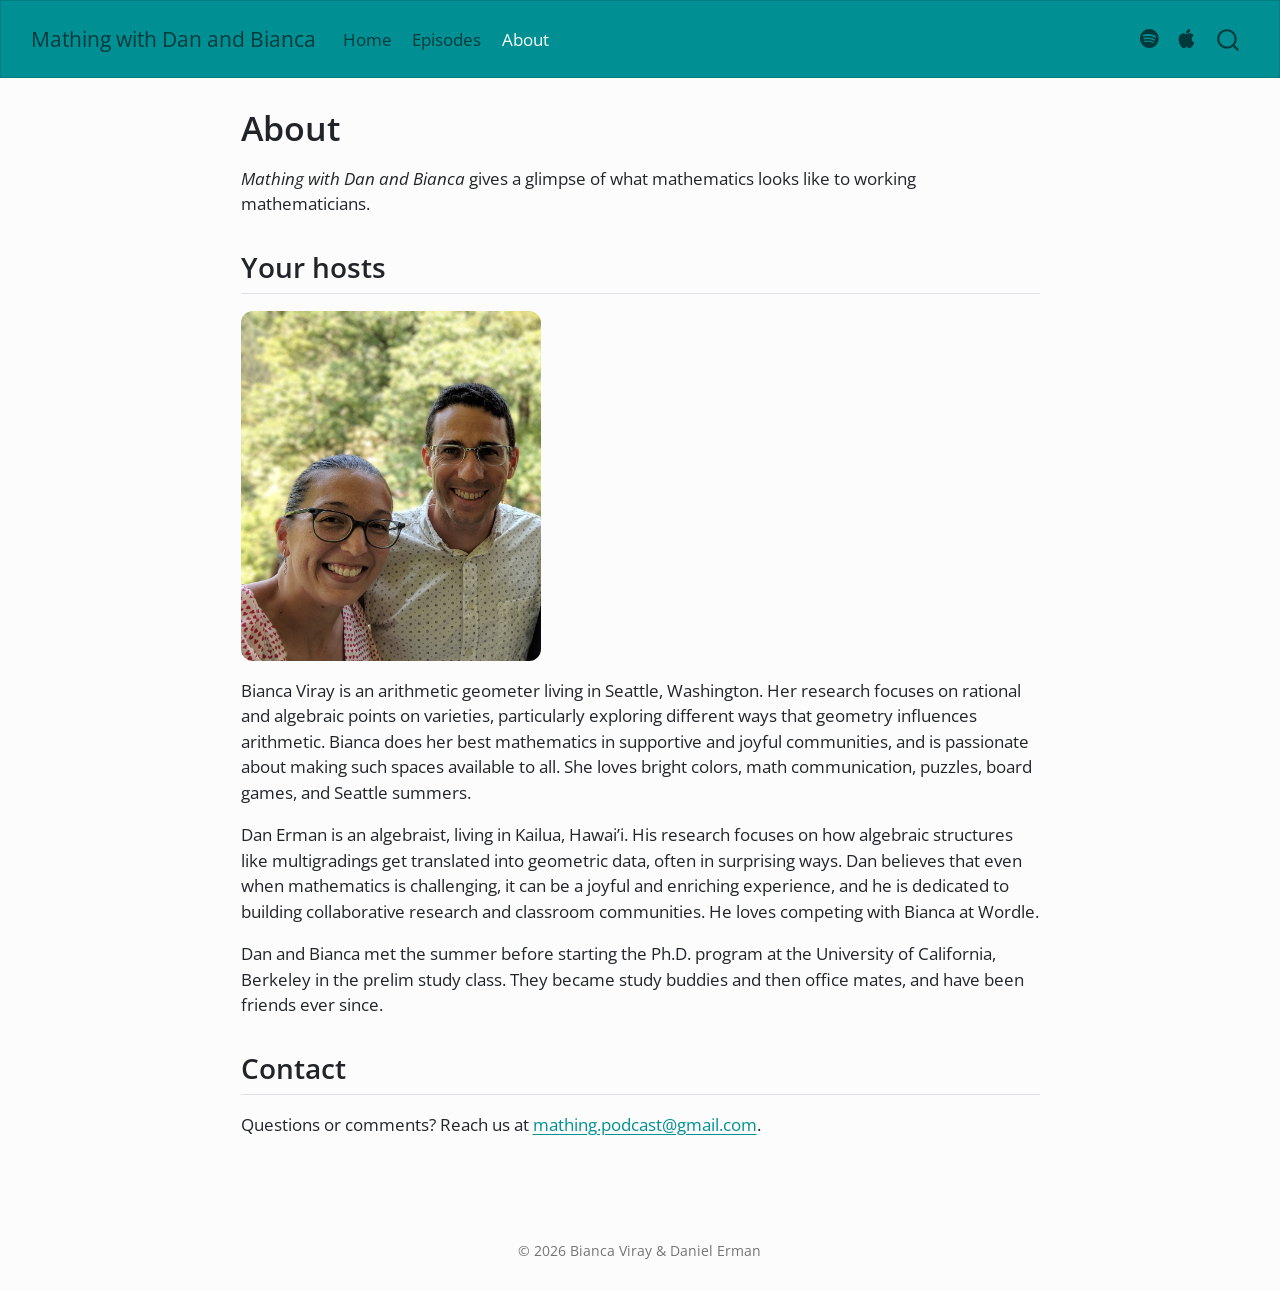
<file: about.html>
<!DOCTYPE html>
<html xmlns="http://www.w3.org/1999/xhtml" lang="en" xml:lang="en"><head>

<meta charset="utf-8">
<meta name="generator" content="quarto-1.9.38">

<meta name="viewport" content="width=device-width, initial-scale=1.0, user-scalable=yes">


<title>About – Mathing with Dan and Bianca</title>
<style>
/* Default styles provided by pandoc.
** See https://pandoc.org/MANUAL.html#variables-for-html for config info.
*/
code{white-space: pre-wrap;}
span.smallcaps{font-variant: small-caps;}
div.columns{display: flex; gap: min(4vw, 1.5em);}
div.column{flex: auto; overflow-x: auto;}
div.hanging-indent{margin-left: 1.5em; text-indent: -1.5em;}
ul.task-list{list-style: none;}
ul.task-list li input[type="checkbox"] {
  width: 0.8em;
  margin: 0 0.8em 0.2em -1em; /* quarto-specific, see https://github.com/quarto-dev/quarto-cli/issues/4556 */ 
  vertical-align: middle;
}
</style>


<script src="site_libs/quarto-nav/quarto-nav.js"></script>
<script src="site_libs/quarto-nav/headroom.min.js"></script>
<script src="site_libs/clipboard/clipboard.min.js"></script>
<script src="site_libs/quarto-search/autocomplete.umd.js"></script>
<script src="site_libs/quarto-search/fuse.min.js"></script>
<script src="site_libs/quarto-search/quarto-search.js"></script>
<meta name="quarto:offset" content="./">
<script src="site_libs/quarto-html/quarto.js" type="module"></script>
<script src="site_libs/quarto-html/tabsets/tabsets.js" type="module"></script>
<script src="site_libs/quarto-html/popper.min.js"></script>
<script src="site_libs/quarto-html/tippy.umd.min.js"></script>
<script src="site_libs/quarto-html/anchor.min.js"></script>
<link href="site_libs/quarto-html/tippy.css" rel="stylesheet">
<link href="site_libs/quarto-html/quarto-syntax-highlighting-15634bcf2e68342d4ad2dfa704d543f6.css" rel="stylesheet" id="quarto-text-highlighting-styles">
<script src="site_libs/bootstrap/bootstrap.min.js"></script>
<link href="site_libs/bootstrap/bootstrap-icons.css" rel="stylesheet">
<link href="site_libs/bootstrap/bootstrap-258787f10416103385ea3f453f8d0d27.min.css" rel="stylesheet" append-hash="true" id="quarto-bootstrap" data-mode="light">
<script id="quarto-search-options" type="application/json">{
  "location": "navbar",
  "copy-button": false,
  "collapse-after": 3,
  "panel-placement": "end",
  "type": "overlay",
  "limit": 50,
  "keyboard-shortcut": [
    "f",
    "/",
    "s"
  ],
  "show-item-context": false,
  "language": {
    "search-no-results-text": "No results",
    "search-matching-documents-text": "matching documents",
    "search-copy-link-title": "Copy link to search",
    "search-hide-matches-text": "Hide additional matches",
    "search-more-match-text": "more match in this document",
    "search-more-matches-text": "more matches in this document",
    "search-clear-button-title": "Clear",
    "search-text-placeholder": "",
    "search-detached-cancel-button-title": "Cancel",
    "search-submit-button-title": "Submit",
    "search-label": "Search"
  }
}</script>


</head>

<body class="nav-fixed fullcontent quarto-light">

<div id="quarto-search-results"></div>
  <header id="quarto-header" class="headroom fixed-top">
    <nav class="navbar navbar-expand-lg " data-bs-theme="dark">
      <div class="navbar-container container-fluid">
      <div class="navbar-brand-container mx-auto">
    <a class="navbar-brand" href="./index.html">
    <span class="navbar-title">Mathing with Dan and Bianca</span>
    </a>
  </div>
            <div id="quarto-search" class="" title="Search"></div>
          <button class="navbar-toggler" type="button" data-bs-toggle="collapse" data-bs-target="#navbarCollapse" aria-controls="navbarCollapse" role="menu" aria-expanded="false" aria-label="Toggle navigation" onclick="if (window.quartoToggleHeadroom) { window.quartoToggleHeadroom(); }">
  <span class="navbar-toggler-icon"></span>
</button>
          <div class="collapse navbar-collapse" id="navbarCollapse">
            <ul class="navbar-nav navbar-nav-scroll me-auto">
  <li class="nav-item">
    <a class="nav-link" href="./index.html"> 
<span class="menu-text">Home</span></a>
  </li>  
  <li class="nav-item">
    <a class="nav-link" href="./episodes.html"> 
<span class="menu-text">Episodes</span></a>
  </li>  
  <li class="nav-item">
    <a class="nav-link active" href="./about.html" aria-current="page"> 
<span class="menu-text">About</span></a>
  </li>  
</ul>
            <ul class="navbar-nav navbar-nav-scroll ms-auto">
  <li class="nav-item compact">
    <a class="nav-link" href="https://open.spotify.com/show/033j3FXEEKCblRpzYEdOt4"> <i class="bi bi-spotify" role="img" aria-label="Spotify">
</i> 
<span class="menu-text"></span></a>
  </li>  
  <li class="nav-item compact">
    <a class="nav-link" href="https://podcasts.apple.com/us/podcast/mathing-with-dan-and-bianca/id1896932866"> <i class="bi bi-apple" role="img" aria-label="Apple Podcasts">
</i> 
<span class="menu-text"></span></a>
  </li>  
</ul>
          </div> <!-- /navcollapse -->
            <div class="quarto-navbar-tools">
</div>
      </div> <!-- /container-fluid -->
    </nav>
</header>
<!-- content -->
<div id="quarto-content" class="quarto-container page-columns page-rows-contents page-layout-article page-navbar">
<!-- sidebar -->
<!-- margin-sidebar -->
    
<!-- main -->
<main class="content" id="quarto-document-content">

<header id="title-block-header" class="quarto-title-block default">
<div class="quarto-title">
<h1 class="title">About</h1>
</div>



<div class="quarto-title-meta">

    
  
    
  </div>
  


</header>


<p><em>Mathing with Dan and Bianca</em> gives a glimpse of what mathematics looks like to working mathematicians.</p>
<section id="your-hosts" class="level2">
<h2 class="anchored" data-anchor-id="your-hosts">Your hosts</h2>
<p><img src="images/dan-and-bianca.jpg" class="host-photo img-fluid"></p>
<p>Bianca Viray is an arithmetic geometer living in Seattle, Washington. Her research focuses on rational and algebraic points on varieties, particularly exploring different ways that geometry influences arithmetic. Bianca does her best mathematics in supportive and joyful communities, and is passionate about making such spaces available to all. She loves bright colors, math communication, puzzles, board games, and Seattle summers.</p>
<p>Dan Erman is an algebraist, living in Kailua, Hawai’i. His research focuses on how algebraic structures like multigradings get translated into geometric data, often in surprising ways. Dan believes that even when mathematics is challenging, it can be a joyful and enriching experience, and he is dedicated to building collaborative research and classroom communities. He loves competing with Bianca at Wordle.</p>
<p>Dan and Bianca met the summer before starting the Ph.D.&nbsp;program at the University of California, Berkeley in the prelim study class. They became study buddies and then office mates, and have been friends ever since.</p>
</section>
<section id="contact" class="level2">
<h2 class="anchored" data-anchor-id="contact">Contact</h2>
<p>Questions or comments? Reach us at <a href="mailto:mathing.podcast@gmail.com">mathing.podcast@gmail.com</a>.</p>


</section>

</main> <!-- /main -->
<script id="quarto-html-after-body" type="application/javascript">
  window.document.addEventListener("DOMContentLoaded", function (event) {
    const icon = "";
    const anchorJS = new window.AnchorJS();
    anchorJS.options = {
      placement: 'right',
      icon: icon
    };
    anchorJS.add('.anchored');
    const isCodeAnnotation = (el) => {
      for (const clz of el.classList) {
        if (clz.startsWith('code-annotation-')) {                     
          return true;
        }
      }
      return false;
    }
    const onCopySuccess = function(e) {
      // button target
      const button = e.trigger;
      // don't keep focus
      button.blur();
      // flash "checked"
      button.classList.add('code-copy-button-checked');
      var currentTitle = button.getAttribute("title");
      button.setAttribute("title", "Copied!");
      let tooltip;
      if (window.bootstrap) {
        button.setAttribute("data-bs-toggle", "tooltip");
        button.setAttribute("data-bs-placement", "left");
        button.setAttribute("data-bs-title", "Copied!");
        tooltip = new bootstrap.Tooltip(button, 
          { trigger: "manual", 
            customClass: "code-copy-button-tooltip",
            offset: [0, -8]});
        tooltip.show();    
      }
      setTimeout(function() {
        if (tooltip) {
          tooltip.hide();
          button.removeAttribute("data-bs-title");
          button.removeAttribute("data-bs-toggle");
          button.removeAttribute("data-bs-placement");
        }
        button.setAttribute("title", currentTitle);
        button.classList.remove('code-copy-button-checked');
      }, 1000);
      // clear code selection
      e.clearSelection();
    }
    const getTextToCopy = function(trigger) {
      const outerScaffold = trigger.parentElement.cloneNode(true);
      const codeEl = outerScaffold.querySelector('code');
      for (const childEl of codeEl.children) {
        if (isCodeAnnotation(childEl)) {
          childEl.remove();
        }
      }
      return codeEl.innerText;
    }
    const clipboard = new window.ClipboardJS('.code-copy-button:not([data-in-quarto-modal])', {
      text: getTextToCopy
    });
    clipboard.on('success', onCopySuccess);
    if (window.document.getElementById('quarto-embedded-source-code-modal')) {
      const clipboardModal = new window.ClipboardJS('.code-copy-button[data-in-quarto-modal]', {
        text: getTextToCopy,
        container: window.document.getElementById('quarto-embedded-source-code-modal')
      });
      clipboardModal.on('success', onCopySuccess);
    }
      var localhostRegex = new RegExp(/^(?:http|https):\/\/localhost\:?[0-9]*\//);
      var mailtoRegex = new RegExp(/^mailto:/);
        var filterRegex = new RegExp("https:\/\/www\.mathingpodcast\.com");
      var isInternal = (href) => {
          return filterRegex.test(href) || localhostRegex.test(href) || mailtoRegex.test(href);
      }
      // Inspect non-navigation links and adorn them if external
     var links = window.document.querySelectorAll('a[href]:not(.nav-link):not(.navbar-brand):not(.toc-action):not(.sidebar-link):not(.sidebar-item-toggle):not(.pagination-link):not(.no-external):not([aria-hidden]):not(.dropdown-item):not(.quarto-navigation-tool):not(.about-link)');
      for (var i=0; i<links.length; i++) {
        const link = links[i];
        if (!isInternal(link.href)) {
          // undo the damage that might have been done by quarto-nav.js in the case of
          // links that we want to consider external
          if (link.dataset.originalHref !== undefined) {
            link.href = link.dataset.originalHref;
          }
            // target, if specified
            link.setAttribute("target", "_blank");
            if (link.getAttribute("rel") === null) {
              link.setAttribute("rel", "noopener");
            }
        }
      }
    function tippyHover(el, contentFn, onTriggerFn, onUntriggerFn) {
      const config = {
        allowHTML: true,
        maxWidth: 500,
        delay: 100,
        arrow: false,
        appendTo: function(el) {
            return el.parentElement;
        },
        interactive: true,
        interactiveBorder: 10,
        theme: 'quarto',
        placement: 'bottom-start',
      };
      if (contentFn) {
        config.content = contentFn;
      }
      if (onTriggerFn) {
        config.onTrigger = onTriggerFn;
      }
      if (onUntriggerFn) {
        config.onUntrigger = onUntriggerFn;
      }
      window.tippy(el, config); 
    }
    const noterefs = window.document.querySelectorAll('a[role="doc-noteref"]');
    for (var i=0; i<noterefs.length; i++) {
      const ref = noterefs[i];
      tippyHover(ref, function() {
        // use id or data attribute instead here
        let href = ref.getAttribute('data-footnote-href') || ref.getAttribute('href');
        try { href = new URL(href).hash; } catch {}
        const id = href.replace(/^#\/?/, "");
        const note = window.document.getElementById(id);
        if (note) {
          return note.innerHTML;
        } else {
          return "";
        }
      });
    }
    const xrefs = window.document.querySelectorAll('a.quarto-xref');
    const processXRef = (id, note) => {
      // Strip column container classes
      const stripColumnClz = (el) => {
        el.classList.remove("page-full", "page-columns");
        if (el.children) {
          for (const child of el.children) {
            stripColumnClz(child);
          }
        }
      }
      stripColumnClz(note)
      if (id === null || id.startsWith('sec-')) {
        // Special case sections, only their first couple elements
        const container = document.createElement("div");
        if (note.children && note.children.length > 2) {
          container.appendChild(note.children[0].cloneNode(true));
          for (let i = 1; i < note.children.length; i++) {
            const child = note.children[i];
            if (child.tagName === "P" && child.innerText === "") {
              continue;
            } else {
              container.appendChild(child.cloneNode(true));
              break;
            }
          }
          if (window.Quarto?.typesetMath) {
            window.Quarto.typesetMath(container);
          }
          return container.innerHTML
        } else {
          if (window.Quarto?.typesetMath) {
            window.Quarto.typesetMath(note);
          }
          return note.innerHTML;
        }
      } else {
        // Remove any anchor links if they are present
        const anchorLink = note.querySelector('a.anchorjs-link');
        if (anchorLink) {
          anchorLink.remove();
        }
        if (window.Quarto?.typesetMath) {
          window.Quarto.typesetMath(note);
        }
        if (note.classList.contains("callout")) {
          return note.outerHTML;
        } else {
          return note.innerHTML;
        }
      }
    }
    for (var i=0; i<xrefs.length; i++) {
      const xref = xrefs[i];
      tippyHover(xref, undefined, function(instance) {
        instance.disable();
        let url = xref.getAttribute('href');
        let hash = undefined; 
        if (url.startsWith('#')) {
          hash = url;
        } else {
          try { hash = new URL(url).hash; } catch {}
        }
        if (hash) {
          const id = hash.replace(/^#\/?/, "");
          const note = window.document.getElementById(id);
          if (note !== null) {
            try {
              const html = processXRef(id, note.cloneNode(true));
              instance.setContent(html);
            } finally {
              instance.enable();
              instance.show();
            }
          } else {
            // See if we can fetch this
            fetch(url.split('#')[0])
            .then(res => res.text())
            .then(html => {
              const parser = new DOMParser();
              const htmlDoc = parser.parseFromString(html, "text/html");
              const note = htmlDoc.getElementById(id);
              if (note !== null) {
                const html = processXRef(id, note);
                instance.setContent(html);
              } 
            }).finally(() => {
              instance.enable();
              instance.show();
            });
          }
        } else {
          // See if we can fetch a full url (with no hash to target)
          // This is a special case and we should probably do some content thinning / targeting
          fetch(url)
          .then(res => res.text())
          .then(html => {
            const parser = new DOMParser();
            const htmlDoc = parser.parseFromString(html, "text/html");
            const note = htmlDoc.querySelector('main.content');
            if (note !== null) {
              // This should only happen for chapter cross references
              // (since there is no id in the URL)
              // remove the first header
              if (note.children.length > 0 && note.children[0].tagName === "HEADER") {
                note.children[0].remove();
              }
              const html = processXRef(null, note);
              instance.setContent(html);
            } 
          }).finally(() => {
            instance.enable();
            instance.show();
          });
        }
      }, function(instance) {
      });
    }
        let selectedAnnoteEl;
        const selectorForAnnotation = ( cell, annotation) => {
          let cellAttr = 'data-code-cell="' + cell + '"';
          let lineAttr = 'data-code-annotation="' +  annotation + '"';
          const selector = 'span[' + cellAttr + '][' + lineAttr + ']';
          return selector;
        }
        const selectCodeLines = (annoteEl) => {
          const doc = window.document;
          const targetCell = annoteEl.getAttribute("data-target-cell");
          const targetAnnotation = annoteEl.getAttribute("data-target-annotation");
          const annoteSpan = window.document.querySelector(selectorForAnnotation(targetCell, targetAnnotation));
          const lines = annoteSpan.getAttribute("data-code-lines").split(",");
          const lineIds = lines.map((line) => {
            return targetCell + "-" + line;
          })
          let top = null;
          let height = null;
          let parent = null;
          if (lineIds.length > 0) {
              //compute the position of the single el (top and bottom and make a div)
              const el = window.document.getElementById(lineIds[0]);
              top = el.offsetTop;
              height = el.offsetHeight;
              parent = el.parentElement.parentElement;
            if (lineIds.length > 1) {
              const lastEl = window.document.getElementById(lineIds[lineIds.length - 1]);
              const bottom = lastEl.offsetTop + lastEl.offsetHeight;
              height = bottom - top;
            }
            if (top !== null && height !== null && parent !== null) {
              // cook up a div (if necessary) and position it 
              let div = window.document.getElementById("code-annotation-line-highlight");
              if (div === null) {
                div = window.document.createElement("div");
                div.setAttribute("id", "code-annotation-line-highlight");
                div.style.position = 'absolute';
                parent.appendChild(div);
              }
              div.style.top = top - 2 + "px";
              div.style.height = height + 4 + "px";
              div.style.left = 0;
              let gutterDiv = window.document.getElementById("code-annotation-line-highlight-gutter");
              if (gutterDiv === null) {
                gutterDiv = window.document.createElement("div");
                gutterDiv.setAttribute("id", "code-annotation-line-highlight-gutter");
                gutterDiv.style.position = 'absolute';
                const codeCell = window.document.getElementById(targetCell);
                const gutter = codeCell.querySelector('.code-annotation-gutter');
                gutter.appendChild(gutterDiv);
              }
              gutterDiv.style.top = top - 2 + "px";
              gutterDiv.style.height = height + 4 + "px";
            }
            selectedAnnoteEl = annoteEl;
          }
        };
        const unselectCodeLines = () => {
          const elementsIds = ["code-annotation-line-highlight", "code-annotation-line-highlight-gutter"];
          elementsIds.forEach((elId) => {
            const div = window.document.getElementById(elId);
            if (div) {
              div.remove();
            }
          });
          selectedAnnoteEl = undefined;
        };
          // Handle positioning of the toggle
      window.addEventListener(
        "resize",
        throttle(() => {
          elRect = undefined;
          if (selectedAnnoteEl) {
            selectCodeLines(selectedAnnoteEl);
          }
        }, 10)
      );
      function throttle(fn, ms) {
      let throttle = false;
      let timer;
        return (...args) => {
          if(!throttle) { // first call gets through
              fn.apply(this, args);
              throttle = true;
          } else { // all the others get throttled
              if(timer) clearTimeout(timer); // cancel #2
              timer = setTimeout(() => {
                fn.apply(this, args);
                timer = throttle = false;
              }, ms);
          }
        };
      }
        // Attach click handler to the DT
        const annoteDls = window.document.querySelectorAll('dt[data-target-cell]');
        for (const annoteDlNode of annoteDls) {
          annoteDlNode.addEventListener('click', (event) => {
            const clickedEl = event.target;
            if (clickedEl !== selectedAnnoteEl) {
              unselectCodeLines();
              const activeEl = window.document.querySelector('dt[data-target-cell].code-annotation-active');
              if (activeEl) {
                activeEl.classList.remove('code-annotation-active');
              }
              selectCodeLines(clickedEl);
              clickedEl.classList.add('code-annotation-active');
            } else {
              // Unselect the line
              unselectCodeLines();
              clickedEl.classList.remove('code-annotation-active');
            }
          });
        }
    const findCites = (el) => {
      const parentEl = el.parentElement;
      if (parentEl) {
        const cites = parentEl.dataset.cites;
        if (cites) {
          return {
            el,
            cites: cites.split(' ')
          };
        } else {
          return findCites(el.parentElement)
        }
      } else {
        return undefined;
      }
    };
    var bibliorefs = window.document.querySelectorAll('a[role="doc-biblioref"]');
    for (var i=0; i<bibliorefs.length; i++) {
      const ref = bibliorefs[i];
      const citeInfo = findCites(ref);
      if (citeInfo) {
        tippyHover(citeInfo.el, function() {
          var popup = window.document.createElement('div');
          citeInfo.cites.forEach(function(cite) {
            var citeDiv = window.document.createElement('div');
            citeDiv.classList.add('hanging-indent');
            citeDiv.classList.add('csl-entry');
            var biblioDiv = window.document.getElementById('ref-' + cite);
            if (biblioDiv) {
              citeDiv.innerHTML = biblioDiv.innerHTML;
            }
            popup.appendChild(citeDiv);
          });
          return popup.innerHTML;
        });
      }
    }
  });
  </script>
</div> <!-- /content -->
<footer class="footer">
  <div class="nav-footer">
    <div class="nav-footer-left">
      &nbsp;
    </div>   
    <div class="nav-footer-center">
<p>© 2026 Bianca Viray &amp; Daniel Erman</p>
</div>
    <div class="nav-footer-right">
      &nbsp;
    </div>
  </div>
</footer>




</body></html>
</file>
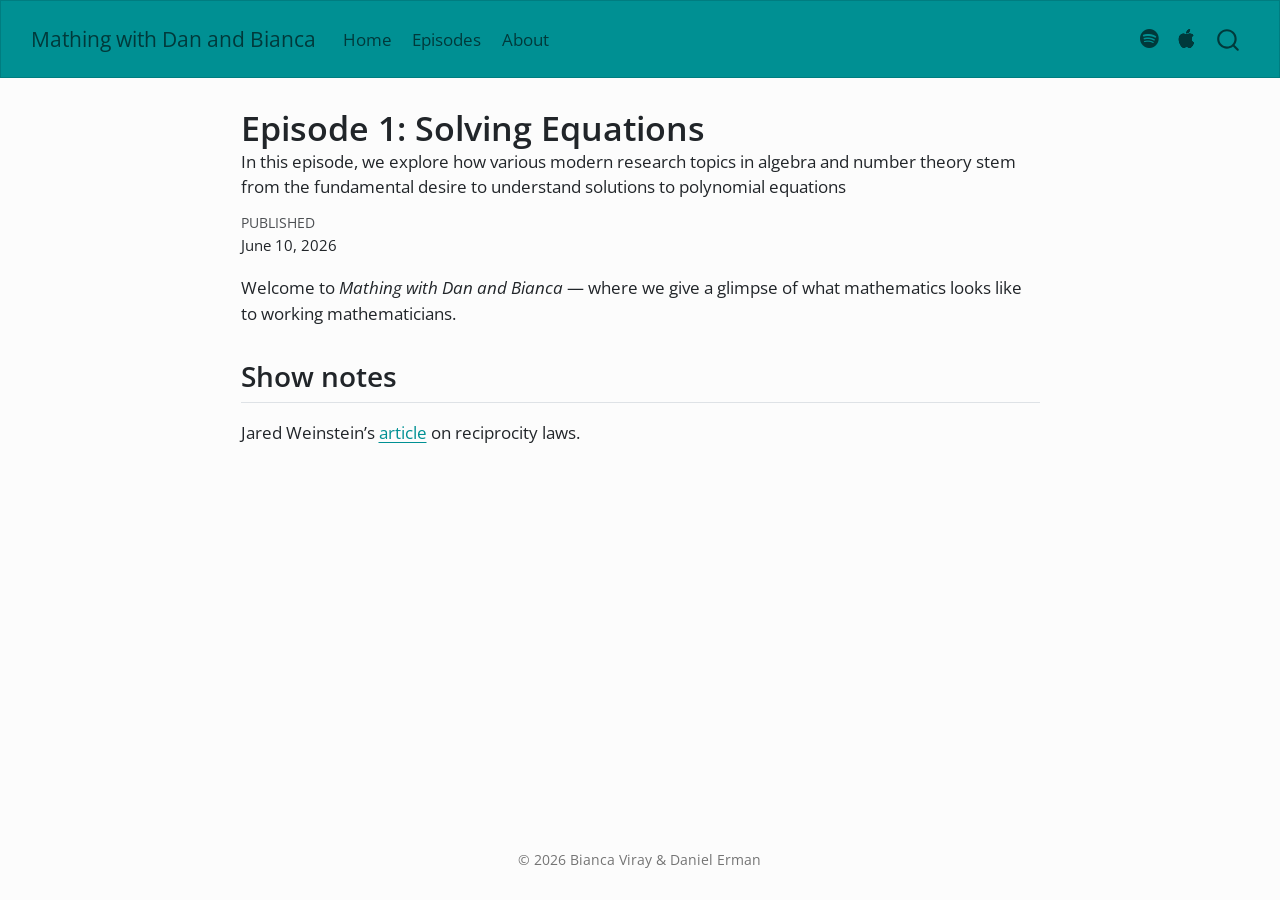
<file: episodes/ep-101-solving-equations.html>
<!DOCTYPE html>
<html xmlns="http://www.w3.org/1999/xhtml" lang="en" xml:lang="en"><head>

<meta charset="utf-8">
<meta name="generator" content="quarto-1.9.38">

<meta name="viewport" content="width=device-width, initial-scale=1.0, user-scalable=yes">

<meta name="dcterms.date" content="2026-06-10">
<meta name="description" content="In this episode, we explore how various modern research topics in algebra and number theory stem from the fundamental desire to understand solutions to polynomial equations">

<title>Episode 1: Solving Equations – Mathing with Dan and Bianca</title>
<style>
/* Default styles provided by pandoc.
** See https://pandoc.org/MANUAL.html#variables-for-html for config info.
*/
code{white-space: pre-wrap;}
span.smallcaps{font-variant: small-caps;}
div.columns{display: flex; gap: min(4vw, 1.5em);}
div.column{flex: auto; overflow-x: auto;}
div.hanging-indent{margin-left: 1.5em; text-indent: -1.5em;}
ul.task-list{list-style: none;}
ul.task-list li input[type="checkbox"] {
  width: 0.8em;
  margin: 0 0.8em 0.2em -1em; /* quarto-specific, see https://github.com/quarto-dev/quarto-cli/issues/4556 */ 
  vertical-align: middle;
}
</style>


<script src="../site_libs/quarto-nav/quarto-nav.js"></script>
<script src="../site_libs/quarto-nav/headroom.min.js"></script>
<script src="../site_libs/clipboard/clipboard.min.js"></script>
<script src="../site_libs/quarto-search/autocomplete.umd.js"></script>
<script src="../site_libs/quarto-search/fuse.min.js"></script>
<script src="../site_libs/quarto-search/quarto-search.js"></script>
<meta name="quarto:offset" content="../">
<script src="../site_libs/quarto-html/quarto.js" type="module"></script>
<script src="../site_libs/quarto-html/tabsets/tabsets.js" type="module"></script>
<script src="../site_libs/quarto-html/popper.min.js"></script>
<script src="../site_libs/quarto-html/tippy.umd.min.js"></script>
<script src="../site_libs/quarto-html/anchor.min.js"></script>
<link href="../site_libs/quarto-html/tippy.css" rel="stylesheet">
<link href="../site_libs/quarto-html/quarto-syntax-highlighting-15634bcf2e68342d4ad2dfa704d543f6.css" rel="stylesheet" id="quarto-text-highlighting-styles">
<script src="../site_libs/bootstrap/bootstrap.min.js"></script>
<link href="../site_libs/bootstrap/bootstrap-icons.css" rel="stylesheet">
<link href="../site_libs/bootstrap/bootstrap-258787f10416103385ea3f453f8d0d27.min.css" rel="stylesheet" append-hash="true" id="quarto-bootstrap" data-mode="light">
<script id="quarto-search-options" type="application/json">{
  "location": "navbar",
  "copy-button": false,
  "collapse-after": 3,
  "panel-placement": "end",
  "type": "overlay",
  "limit": 50,
  "keyboard-shortcut": [
    "f",
    "/",
    "s"
  ],
  "show-item-context": false,
  "language": {
    "search-no-results-text": "No results",
    "search-matching-documents-text": "matching documents",
    "search-copy-link-title": "Copy link to search",
    "search-hide-matches-text": "Hide additional matches",
    "search-more-match-text": "more match in this document",
    "search-more-matches-text": "more matches in this document",
    "search-clear-button-title": "Clear",
    "search-text-placeholder": "",
    "search-detached-cancel-button-title": "Cancel",
    "search-submit-button-title": "Submit",
    "search-label": "Search"
  }
}</script>


</head>

<body class="nav-fixed fullcontent quarto-light">

<div id="quarto-search-results"></div>
  <header id="quarto-header" class="headroom fixed-top">
    <nav class="navbar navbar-expand-lg " data-bs-theme="dark">
      <div class="navbar-container container-fluid">
      <div class="navbar-brand-container mx-auto">
    <a class="navbar-brand" href="../index.html">
    <span class="navbar-title">Mathing with Dan and Bianca</span>
    </a>
  </div>
            <div id="quarto-search" class="" title="Search"></div>
          <button class="navbar-toggler" type="button" data-bs-toggle="collapse" data-bs-target="#navbarCollapse" aria-controls="navbarCollapse" role="menu" aria-expanded="false" aria-label="Toggle navigation" onclick="if (window.quartoToggleHeadroom) { window.quartoToggleHeadroom(); }">
  <span class="navbar-toggler-icon"></span>
</button>
          <div class="collapse navbar-collapse" id="navbarCollapse">
            <ul class="navbar-nav navbar-nav-scroll me-auto">
  <li class="nav-item">
    <a class="nav-link" href="../index.html"> 
<span class="menu-text">Home</span></a>
  </li>  
  <li class="nav-item">
    <a class="nav-link" href="../episodes.html"> 
<span class="menu-text">Episodes</span></a>
  </li>  
  <li class="nav-item">
    <a class="nav-link" href="../about.html"> 
<span class="menu-text">About</span></a>
  </li>  
</ul>
            <ul class="navbar-nav navbar-nav-scroll ms-auto">
  <li class="nav-item compact">
    <a class="nav-link" href="https://open.spotify.com/show/033j3FXEEKCblRpzYEdOt4"> <i class="bi bi-spotify" role="img" aria-label="Spotify">
</i> 
<span class="menu-text"></span></a>
  </li>  
  <li class="nav-item compact">
    <a class="nav-link" href="https://podcasts.apple.com/us/podcast/mathing-with-dan-and-bianca/id1896932866"> <i class="bi bi-apple" role="img" aria-label="Apple Podcasts">
</i> 
<span class="menu-text"></span></a>
  </li>  
</ul>
          </div> <!-- /navcollapse -->
            <div class="quarto-navbar-tools">
</div>
      </div> <!-- /container-fluid -->
    </nav>
</header>
<!-- content -->
<div id="quarto-content" class="quarto-container page-columns page-rows-contents page-layout-article page-navbar">
<!-- sidebar -->
<!-- margin-sidebar -->
    
<!-- main -->
<main class="content" id="quarto-document-content">

<header id="title-block-header" class="quarto-title-block default">
<div class="quarto-title">
<h1 class="title">Episode 1: Solving Equations</h1>
</div>

<div>
  <div class="description">
    In this episode, we explore how various modern research topics in algebra and number theory stem from the fundamental desire to understand solutions to polynomial equations
  </div>
</div>


<div class="quarto-title-meta">

    
    <div>
    <div class="quarto-title-meta-heading">Published</div>
    <div class="quarto-title-meta-contents">
      <p class="date">June 10, 2026</p>
    </div>
  </div>
  
    
  </div>
  


</header>


<p>Welcome to <em>Mathing with Dan and Bianca</em> — where we give a glimpse of what mathematics looks like to working mathematicians.</p>
<section id="show-notes" class="level2">
<h2 class="anchored" data-anchor-id="show-notes">Show notes</h2>
<p>Jared Weinstein’s <a href="https://pubs.ams.org/journals/bull/2016-53-01/S0273-0979-2015-01515-6">article</a> on reciprocity laws.</p>


</section>

</main> <!-- /main -->
<script id="quarto-html-after-body" type="application/javascript">
  window.document.addEventListener("DOMContentLoaded", function (event) {
    const icon = "";
    const anchorJS = new window.AnchorJS();
    anchorJS.options = {
      placement: 'right',
      icon: icon
    };
    anchorJS.add('.anchored');
    const isCodeAnnotation = (el) => {
      for (const clz of el.classList) {
        if (clz.startsWith('code-annotation-')) {                     
          return true;
        }
      }
      return false;
    }
    const onCopySuccess = function(e) {
      // button target
      const button = e.trigger;
      // don't keep focus
      button.blur();
      // flash "checked"
      button.classList.add('code-copy-button-checked');
      var currentTitle = button.getAttribute("title");
      button.setAttribute("title", "Copied!");
      let tooltip;
      if (window.bootstrap) {
        button.setAttribute("data-bs-toggle", "tooltip");
        button.setAttribute("data-bs-placement", "left");
        button.setAttribute("data-bs-title", "Copied!");
        tooltip = new bootstrap.Tooltip(button, 
          { trigger: "manual", 
            customClass: "code-copy-button-tooltip",
            offset: [0, -8]});
        tooltip.show();    
      }
      setTimeout(function() {
        if (tooltip) {
          tooltip.hide();
          button.removeAttribute("data-bs-title");
          button.removeAttribute("data-bs-toggle");
          button.removeAttribute("data-bs-placement");
        }
        button.setAttribute("title", currentTitle);
        button.classList.remove('code-copy-button-checked');
      }, 1000);
      // clear code selection
      e.clearSelection();
    }
    const getTextToCopy = function(trigger) {
      const outerScaffold = trigger.parentElement.cloneNode(true);
      const codeEl = outerScaffold.querySelector('code');
      for (const childEl of codeEl.children) {
        if (isCodeAnnotation(childEl)) {
          childEl.remove();
        }
      }
      return codeEl.innerText;
    }
    const clipboard = new window.ClipboardJS('.code-copy-button:not([data-in-quarto-modal])', {
      text: getTextToCopy
    });
    clipboard.on('success', onCopySuccess);
    if (window.document.getElementById('quarto-embedded-source-code-modal')) {
      const clipboardModal = new window.ClipboardJS('.code-copy-button[data-in-quarto-modal]', {
        text: getTextToCopy,
        container: window.document.getElementById('quarto-embedded-source-code-modal')
      });
      clipboardModal.on('success', onCopySuccess);
    }
      var localhostRegex = new RegExp(/^(?:http|https):\/\/localhost\:?[0-9]*\//);
      var mailtoRegex = new RegExp(/^mailto:/);
        var filterRegex = new RegExp("https:\/\/www\.mathingpodcast\.com");
      var isInternal = (href) => {
          return filterRegex.test(href) || localhostRegex.test(href) || mailtoRegex.test(href);
      }
      // Inspect non-navigation links and adorn them if external
     var links = window.document.querySelectorAll('a[href]:not(.nav-link):not(.navbar-brand):not(.toc-action):not(.sidebar-link):not(.sidebar-item-toggle):not(.pagination-link):not(.no-external):not([aria-hidden]):not(.dropdown-item):not(.quarto-navigation-tool):not(.about-link)');
      for (var i=0; i<links.length; i++) {
        const link = links[i];
        if (!isInternal(link.href)) {
          // undo the damage that might have been done by quarto-nav.js in the case of
          // links that we want to consider external
          if (link.dataset.originalHref !== undefined) {
            link.href = link.dataset.originalHref;
          }
            // target, if specified
            link.setAttribute("target", "_blank");
            if (link.getAttribute("rel") === null) {
              link.setAttribute("rel", "noopener");
            }
        }
      }
    function tippyHover(el, contentFn, onTriggerFn, onUntriggerFn) {
      const config = {
        allowHTML: true,
        maxWidth: 500,
        delay: 100,
        arrow: false,
        appendTo: function(el) {
            return el.parentElement;
        },
        interactive: true,
        interactiveBorder: 10,
        theme: 'quarto',
        placement: 'bottom-start',
      };
      if (contentFn) {
        config.content = contentFn;
      }
      if (onTriggerFn) {
        config.onTrigger = onTriggerFn;
      }
      if (onUntriggerFn) {
        config.onUntrigger = onUntriggerFn;
      }
      window.tippy(el, config); 
    }
    const noterefs = window.document.querySelectorAll('a[role="doc-noteref"]');
    for (var i=0; i<noterefs.length; i++) {
      const ref = noterefs[i];
      tippyHover(ref, function() {
        // use id or data attribute instead here
        let href = ref.getAttribute('data-footnote-href') || ref.getAttribute('href');
        try { href = new URL(href).hash; } catch {}
        const id = href.replace(/^#\/?/, "");
        const note = window.document.getElementById(id);
        if (note) {
          return note.innerHTML;
        } else {
          return "";
        }
      });
    }
    const xrefs = window.document.querySelectorAll('a.quarto-xref');
    const processXRef = (id, note) => {
      // Strip column container classes
      const stripColumnClz = (el) => {
        el.classList.remove("page-full", "page-columns");
        if (el.children) {
          for (const child of el.children) {
            stripColumnClz(child);
          }
        }
      }
      stripColumnClz(note)
      if (id === null || id.startsWith('sec-')) {
        // Special case sections, only their first couple elements
        const container = document.createElement("div");
        if (note.children && note.children.length > 2) {
          container.appendChild(note.children[0].cloneNode(true));
          for (let i = 1; i < note.children.length; i++) {
            const child = note.children[i];
            if (child.tagName === "P" && child.innerText === "") {
              continue;
            } else {
              container.appendChild(child.cloneNode(true));
              break;
            }
          }
          if (window.Quarto?.typesetMath) {
            window.Quarto.typesetMath(container);
          }
          return container.innerHTML
        } else {
          if (window.Quarto?.typesetMath) {
            window.Quarto.typesetMath(note);
          }
          return note.innerHTML;
        }
      } else {
        // Remove any anchor links if they are present
        const anchorLink = note.querySelector('a.anchorjs-link');
        if (anchorLink) {
          anchorLink.remove();
        }
        if (window.Quarto?.typesetMath) {
          window.Quarto.typesetMath(note);
        }
        if (note.classList.contains("callout")) {
          return note.outerHTML;
        } else {
          return note.innerHTML;
        }
      }
    }
    for (var i=0; i<xrefs.length; i++) {
      const xref = xrefs[i];
      tippyHover(xref, undefined, function(instance) {
        instance.disable();
        let url = xref.getAttribute('href');
        let hash = undefined; 
        if (url.startsWith('#')) {
          hash = url;
        } else {
          try { hash = new URL(url).hash; } catch {}
        }
        if (hash) {
          const id = hash.replace(/^#\/?/, "");
          const note = window.document.getElementById(id);
          if (note !== null) {
            try {
              const html = processXRef(id, note.cloneNode(true));
              instance.setContent(html);
            } finally {
              instance.enable();
              instance.show();
            }
          } else {
            // See if we can fetch this
            fetch(url.split('#')[0])
            .then(res => res.text())
            .then(html => {
              const parser = new DOMParser();
              const htmlDoc = parser.parseFromString(html, "text/html");
              const note = htmlDoc.getElementById(id);
              if (note !== null) {
                const html = processXRef(id, note);
                instance.setContent(html);
              } 
            }).finally(() => {
              instance.enable();
              instance.show();
            });
          }
        } else {
          // See if we can fetch a full url (with no hash to target)
          // This is a special case and we should probably do some content thinning / targeting
          fetch(url)
          .then(res => res.text())
          .then(html => {
            const parser = new DOMParser();
            const htmlDoc = parser.parseFromString(html, "text/html");
            const note = htmlDoc.querySelector('main.content');
            if (note !== null) {
              // This should only happen for chapter cross references
              // (since there is no id in the URL)
              // remove the first header
              if (note.children.length > 0 && note.children[0].tagName === "HEADER") {
                note.children[0].remove();
              }
              const html = processXRef(null, note);
              instance.setContent(html);
            } 
          }).finally(() => {
            instance.enable();
            instance.show();
          });
        }
      }, function(instance) {
      });
    }
        let selectedAnnoteEl;
        const selectorForAnnotation = ( cell, annotation) => {
          let cellAttr = 'data-code-cell="' + cell + '"';
          let lineAttr = 'data-code-annotation="' +  annotation + '"';
          const selector = 'span[' + cellAttr + '][' + lineAttr + ']';
          return selector;
        }
        const selectCodeLines = (annoteEl) => {
          const doc = window.document;
          const targetCell = annoteEl.getAttribute("data-target-cell");
          const targetAnnotation = annoteEl.getAttribute("data-target-annotation");
          const annoteSpan = window.document.querySelector(selectorForAnnotation(targetCell, targetAnnotation));
          const lines = annoteSpan.getAttribute("data-code-lines").split(",");
          const lineIds = lines.map((line) => {
            return targetCell + "-" + line;
          })
          let top = null;
          let height = null;
          let parent = null;
          if (lineIds.length > 0) {
              //compute the position of the single el (top and bottom and make a div)
              const el = window.document.getElementById(lineIds[0]);
              top = el.offsetTop;
              height = el.offsetHeight;
              parent = el.parentElement.parentElement;
            if (lineIds.length > 1) {
              const lastEl = window.document.getElementById(lineIds[lineIds.length - 1]);
              const bottom = lastEl.offsetTop + lastEl.offsetHeight;
              height = bottom - top;
            }
            if (top !== null && height !== null && parent !== null) {
              // cook up a div (if necessary) and position it 
              let div = window.document.getElementById("code-annotation-line-highlight");
              if (div === null) {
                div = window.document.createElement("div");
                div.setAttribute("id", "code-annotation-line-highlight");
                div.style.position = 'absolute';
                parent.appendChild(div);
              }
              div.style.top = top - 2 + "px";
              div.style.height = height + 4 + "px";
              div.style.left = 0;
              let gutterDiv = window.document.getElementById("code-annotation-line-highlight-gutter");
              if (gutterDiv === null) {
                gutterDiv = window.document.createElement("div");
                gutterDiv.setAttribute("id", "code-annotation-line-highlight-gutter");
                gutterDiv.style.position = 'absolute';
                const codeCell = window.document.getElementById(targetCell);
                const gutter = codeCell.querySelector('.code-annotation-gutter');
                gutter.appendChild(gutterDiv);
              }
              gutterDiv.style.top = top - 2 + "px";
              gutterDiv.style.height = height + 4 + "px";
            }
            selectedAnnoteEl = annoteEl;
          }
        };
        const unselectCodeLines = () => {
          const elementsIds = ["code-annotation-line-highlight", "code-annotation-line-highlight-gutter"];
          elementsIds.forEach((elId) => {
            const div = window.document.getElementById(elId);
            if (div) {
              div.remove();
            }
          });
          selectedAnnoteEl = undefined;
        };
          // Handle positioning of the toggle
      window.addEventListener(
        "resize",
        throttle(() => {
          elRect = undefined;
          if (selectedAnnoteEl) {
            selectCodeLines(selectedAnnoteEl);
          }
        }, 10)
      );
      function throttle(fn, ms) {
      let throttle = false;
      let timer;
        return (...args) => {
          if(!throttle) { // first call gets through
              fn.apply(this, args);
              throttle = true;
          } else { // all the others get throttled
              if(timer) clearTimeout(timer); // cancel #2
              timer = setTimeout(() => {
                fn.apply(this, args);
                timer = throttle = false;
              }, ms);
          }
        };
      }
        // Attach click handler to the DT
        const annoteDls = window.document.querySelectorAll('dt[data-target-cell]');
        for (const annoteDlNode of annoteDls) {
          annoteDlNode.addEventListener('click', (event) => {
            const clickedEl = event.target;
            if (clickedEl !== selectedAnnoteEl) {
              unselectCodeLines();
              const activeEl = window.document.querySelector('dt[data-target-cell].code-annotation-active');
              if (activeEl) {
                activeEl.classList.remove('code-annotation-active');
              }
              selectCodeLines(clickedEl);
              clickedEl.classList.add('code-annotation-active');
            } else {
              // Unselect the line
              unselectCodeLines();
              clickedEl.classList.remove('code-annotation-active');
            }
          });
        }
    const findCites = (el) => {
      const parentEl = el.parentElement;
      if (parentEl) {
        const cites = parentEl.dataset.cites;
        if (cites) {
          return {
            el,
            cites: cites.split(' ')
          };
        } else {
          return findCites(el.parentElement)
        }
      } else {
        return undefined;
      }
    };
    var bibliorefs = window.document.querySelectorAll('a[role="doc-biblioref"]');
    for (var i=0; i<bibliorefs.length; i++) {
      const ref = bibliorefs[i];
      const citeInfo = findCites(ref);
      if (citeInfo) {
        tippyHover(citeInfo.el, function() {
          var popup = window.document.createElement('div');
          citeInfo.cites.forEach(function(cite) {
            var citeDiv = window.document.createElement('div');
            citeDiv.classList.add('hanging-indent');
            citeDiv.classList.add('csl-entry');
            var biblioDiv = window.document.getElementById('ref-' + cite);
            if (biblioDiv) {
              citeDiv.innerHTML = biblioDiv.innerHTML;
            }
            popup.appendChild(citeDiv);
          });
          return popup.innerHTML;
        });
      }
    }
  });
  </script>
</div> <!-- /content -->
<footer class="footer">
  <div class="nav-footer">
    <div class="nav-footer-left">
      &nbsp;
    </div>   
    <div class="nav-footer-center">
<p>© 2026 Bianca Viray &amp; Daniel Erman</p>
</div>
    <div class="nav-footer-right">
      &nbsp;
    </div>
  </div>
</footer>




</body></html>
</file>
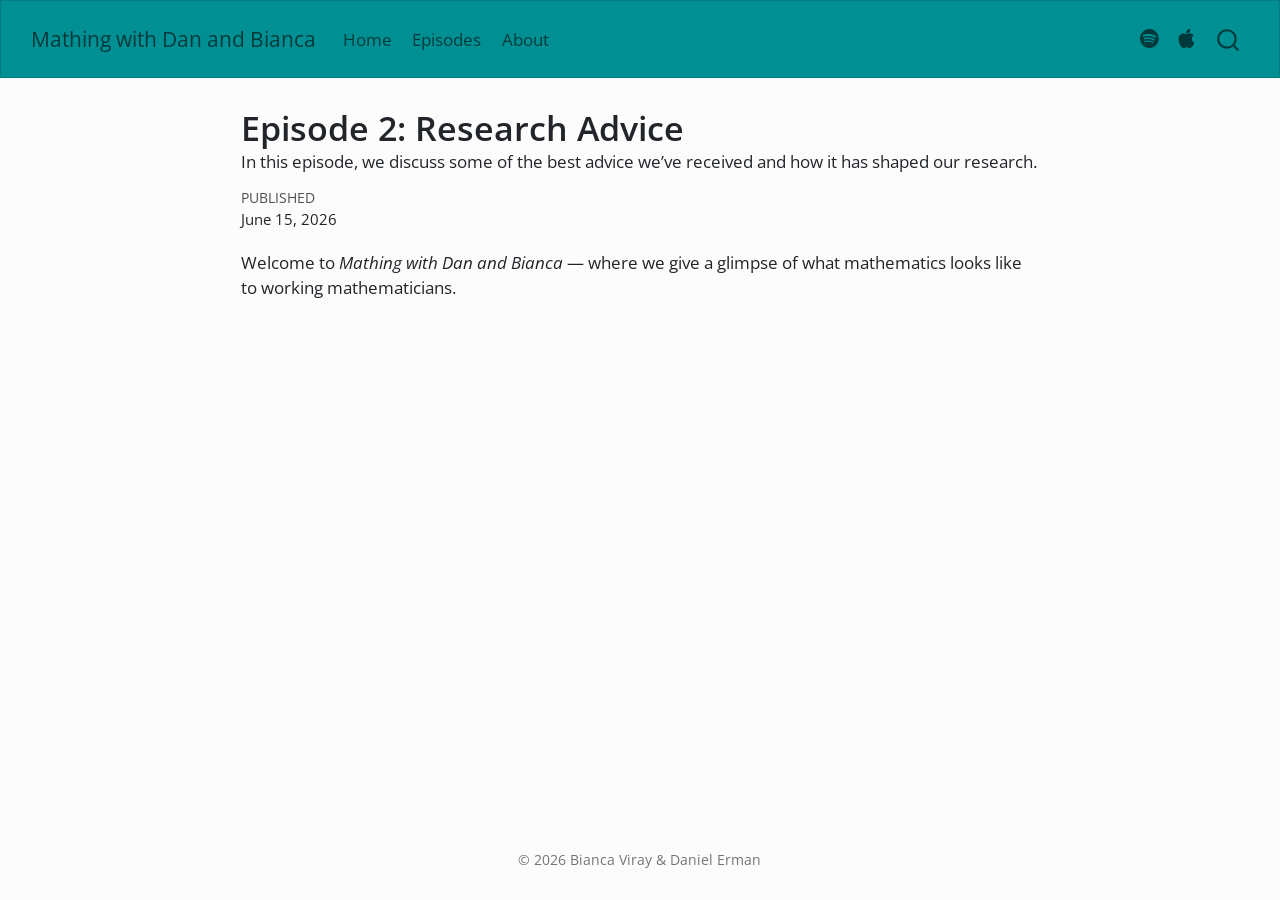
<file: episodes/ep-102-research-advice.html>
<!DOCTYPE html>
<html xmlns="http://www.w3.org/1999/xhtml" lang="en" xml:lang="en"><head>

<meta charset="utf-8">
<meta name="generator" content="quarto-1.9.38">

<meta name="viewport" content="width=device-width, initial-scale=1.0, user-scalable=yes">

<meta name="dcterms.date" content="2026-06-15">
<meta name="description" content="In this episode, we discuss some of the best advice we’ve received and how it has shaped our research.">

<title>Episode 2: Research Advice – Mathing with Dan and Bianca</title>
<style>
/* Default styles provided by pandoc.
** See https://pandoc.org/MANUAL.html#variables-for-html for config info.
*/
code{white-space: pre-wrap;}
span.smallcaps{font-variant: small-caps;}
div.columns{display: flex; gap: min(4vw, 1.5em);}
div.column{flex: auto; overflow-x: auto;}
div.hanging-indent{margin-left: 1.5em; text-indent: -1.5em;}
ul.task-list{list-style: none;}
ul.task-list li input[type="checkbox"] {
  width: 0.8em;
  margin: 0 0.8em 0.2em -1em; /* quarto-specific, see https://github.com/quarto-dev/quarto-cli/issues/4556 */ 
  vertical-align: middle;
}
</style>


<script src="../site_libs/quarto-nav/quarto-nav.js"></script>
<script src="../site_libs/quarto-nav/headroom.min.js"></script>
<script src="../site_libs/clipboard/clipboard.min.js"></script>
<script src="../site_libs/quarto-search/autocomplete.umd.js"></script>
<script src="../site_libs/quarto-search/fuse.min.js"></script>
<script src="../site_libs/quarto-search/quarto-search.js"></script>
<meta name="quarto:offset" content="../">
<script src="../site_libs/quarto-html/quarto.js" type="module"></script>
<script src="../site_libs/quarto-html/tabsets/tabsets.js" type="module"></script>
<script src="../site_libs/quarto-html/popper.min.js"></script>
<script src="../site_libs/quarto-html/tippy.umd.min.js"></script>
<script src="../site_libs/quarto-html/anchor.min.js"></script>
<link href="../site_libs/quarto-html/tippy.css" rel="stylesheet">
<link href="../site_libs/quarto-html/quarto-syntax-highlighting-15634bcf2e68342d4ad2dfa704d543f6.css" rel="stylesheet" id="quarto-text-highlighting-styles">
<script src="../site_libs/bootstrap/bootstrap.min.js"></script>
<link href="../site_libs/bootstrap/bootstrap-icons.css" rel="stylesheet">
<link href="../site_libs/bootstrap/bootstrap-258787f10416103385ea3f453f8d0d27.min.css" rel="stylesheet" append-hash="true" id="quarto-bootstrap" data-mode="light">
<script id="quarto-search-options" type="application/json">{
  "location": "navbar",
  "copy-button": false,
  "collapse-after": 3,
  "panel-placement": "end",
  "type": "overlay",
  "limit": 50,
  "keyboard-shortcut": [
    "f",
    "/",
    "s"
  ],
  "show-item-context": false,
  "language": {
    "search-no-results-text": "No results",
    "search-matching-documents-text": "matching documents",
    "search-copy-link-title": "Copy link to search",
    "search-hide-matches-text": "Hide additional matches",
    "search-more-match-text": "more match in this document",
    "search-more-matches-text": "more matches in this document",
    "search-clear-button-title": "Clear",
    "search-text-placeholder": "",
    "search-detached-cancel-button-title": "Cancel",
    "search-submit-button-title": "Submit",
    "search-label": "Search"
  }
}</script>


</head>

<body class="nav-fixed fullcontent quarto-light">

<div id="quarto-search-results"></div>
  <header id="quarto-header" class="headroom fixed-top">
    <nav class="navbar navbar-expand-lg " data-bs-theme="dark">
      <div class="navbar-container container-fluid">
      <div class="navbar-brand-container mx-auto">
    <a class="navbar-brand" href="../index.html">
    <span class="navbar-title">Mathing with Dan and Bianca</span>
    </a>
  </div>
            <div id="quarto-search" class="" title="Search"></div>
          <button class="navbar-toggler" type="button" data-bs-toggle="collapse" data-bs-target="#navbarCollapse" aria-controls="navbarCollapse" role="menu" aria-expanded="false" aria-label="Toggle navigation" onclick="if (window.quartoToggleHeadroom) { window.quartoToggleHeadroom(); }">
  <span class="navbar-toggler-icon"></span>
</button>
          <div class="collapse navbar-collapse" id="navbarCollapse">
            <ul class="navbar-nav navbar-nav-scroll me-auto">
  <li class="nav-item">
    <a class="nav-link" href="../index.html"> 
<span class="menu-text">Home</span></a>
  </li>  
  <li class="nav-item">
    <a class="nav-link" href="../episodes.html"> 
<span class="menu-text">Episodes</span></a>
  </li>  
  <li class="nav-item">
    <a class="nav-link" href="../about.html"> 
<span class="menu-text">About</span></a>
  </li>  
</ul>
            <ul class="navbar-nav navbar-nav-scroll ms-auto">
  <li class="nav-item compact">
    <a class="nav-link" href="https://open.spotify.com/show/033j3FXEEKCblRpzYEdOt4"> <i class="bi bi-spotify" role="img" aria-label="Spotify">
</i> 
<span class="menu-text"></span></a>
  </li>  
  <li class="nav-item compact">
    <a class="nav-link" href="https://podcasts.apple.com/us/podcast/mathing-with-dan-and-bianca/id1896932866"> <i class="bi bi-apple" role="img" aria-label="Apple Podcasts">
</i> 
<span class="menu-text"></span></a>
  </li>  
</ul>
          </div> <!-- /navcollapse -->
            <div class="quarto-navbar-tools">
</div>
      </div> <!-- /container-fluid -->
    </nav>
</header>
<!-- content -->
<div id="quarto-content" class="quarto-container page-columns page-rows-contents page-layout-article page-navbar">
<!-- sidebar -->
<!-- margin-sidebar -->
    
<!-- main -->
<main class="content" id="quarto-document-content">

<header id="title-block-header" class="quarto-title-block default">
<div class="quarto-title">
<h1 class="title">Episode 2: Research Advice</h1>
</div>

<div>
  <div class="description">
    In this episode, we discuss some of the best advice we’ve received and how it has shaped our research.
  </div>
</div>


<div class="quarto-title-meta">

    
    <div>
    <div class="quarto-title-meta-heading">Published</div>
    <div class="quarto-title-meta-contents">
      <p class="date">June 15, 2026</p>
    </div>
  </div>
  
    
  </div>
  


</header>


<p>Welcome to <em>Mathing with Dan and Bianca</em> — where we give a glimpse of what mathematics looks like to working mathematicians.</p>
<!-- ## Show notes -->



</main> <!-- /main -->
<script id="quarto-html-after-body" type="application/javascript">
  window.document.addEventListener("DOMContentLoaded", function (event) {
    const icon = "";
    const anchorJS = new window.AnchorJS();
    anchorJS.options = {
      placement: 'right',
      icon: icon
    };
    anchorJS.add('.anchored');
    const isCodeAnnotation = (el) => {
      for (const clz of el.classList) {
        if (clz.startsWith('code-annotation-')) {                     
          return true;
        }
      }
      return false;
    }
    const onCopySuccess = function(e) {
      // button target
      const button = e.trigger;
      // don't keep focus
      button.blur();
      // flash "checked"
      button.classList.add('code-copy-button-checked');
      var currentTitle = button.getAttribute("title");
      button.setAttribute("title", "Copied!");
      let tooltip;
      if (window.bootstrap) {
        button.setAttribute("data-bs-toggle", "tooltip");
        button.setAttribute("data-bs-placement", "left");
        button.setAttribute("data-bs-title", "Copied!");
        tooltip = new bootstrap.Tooltip(button, 
          { trigger: "manual", 
            customClass: "code-copy-button-tooltip",
            offset: [0, -8]});
        tooltip.show();    
      }
      setTimeout(function() {
        if (tooltip) {
          tooltip.hide();
          button.removeAttribute("data-bs-title");
          button.removeAttribute("data-bs-toggle");
          button.removeAttribute("data-bs-placement");
        }
        button.setAttribute("title", currentTitle);
        button.classList.remove('code-copy-button-checked');
      }, 1000);
      // clear code selection
      e.clearSelection();
    }
    const getTextToCopy = function(trigger) {
      const outerScaffold = trigger.parentElement.cloneNode(true);
      const codeEl = outerScaffold.querySelector('code');
      for (const childEl of codeEl.children) {
        if (isCodeAnnotation(childEl)) {
          childEl.remove();
        }
      }
      return codeEl.innerText;
    }
    const clipboard = new window.ClipboardJS('.code-copy-button:not([data-in-quarto-modal])', {
      text: getTextToCopy
    });
    clipboard.on('success', onCopySuccess);
    if (window.document.getElementById('quarto-embedded-source-code-modal')) {
      const clipboardModal = new window.ClipboardJS('.code-copy-button[data-in-quarto-modal]', {
        text: getTextToCopy,
        container: window.document.getElementById('quarto-embedded-source-code-modal')
      });
      clipboardModal.on('success', onCopySuccess);
    }
      var localhostRegex = new RegExp(/^(?:http|https):\/\/localhost\:?[0-9]*\//);
      var mailtoRegex = new RegExp(/^mailto:/);
        var filterRegex = new RegExp("https:\/\/www\.mathingpodcast\.com");
      var isInternal = (href) => {
          return filterRegex.test(href) || localhostRegex.test(href) || mailtoRegex.test(href);
      }
      // Inspect non-navigation links and adorn them if external
     var links = window.document.querySelectorAll('a[href]:not(.nav-link):not(.navbar-brand):not(.toc-action):not(.sidebar-link):not(.sidebar-item-toggle):not(.pagination-link):not(.no-external):not([aria-hidden]):not(.dropdown-item):not(.quarto-navigation-tool):not(.about-link)');
      for (var i=0; i<links.length; i++) {
        const link = links[i];
        if (!isInternal(link.href)) {
          // undo the damage that might have been done by quarto-nav.js in the case of
          // links that we want to consider external
          if (link.dataset.originalHref !== undefined) {
            link.href = link.dataset.originalHref;
          }
            // target, if specified
            link.setAttribute("target", "_blank");
            if (link.getAttribute("rel") === null) {
              link.setAttribute("rel", "noopener");
            }
        }
      }
    function tippyHover(el, contentFn, onTriggerFn, onUntriggerFn) {
      const config = {
        allowHTML: true,
        maxWidth: 500,
        delay: 100,
        arrow: false,
        appendTo: function(el) {
            return el.parentElement;
        },
        interactive: true,
        interactiveBorder: 10,
        theme: 'quarto',
        placement: 'bottom-start',
      };
      if (contentFn) {
        config.content = contentFn;
      }
      if (onTriggerFn) {
        config.onTrigger = onTriggerFn;
      }
      if (onUntriggerFn) {
        config.onUntrigger = onUntriggerFn;
      }
      window.tippy(el, config); 
    }
    const noterefs = window.document.querySelectorAll('a[role="doc-noteref"]');
    for (var i=0; i<noterefs.length; i++) {
      const ref = noterefs[i];
      tippyHover(ref, function() {
        // use id or data attribute instead here
        let href = ref.getAttribute('data-footnote-href') || ref.getAttribute('href');
        try { href = new URL(href).hash; } catch {}
        const id = href.replace(/^#\/?/, "");
        const note = window.document.getElementById(id);
        if (note) {
          return note.innerHTML;
        } else {
          return "";
        }
      });
    }
    const xrefs = window.document.querySelectorAll('a.quarto-xref');
    const processXRef = (id, note) => {
      // Strip column container classes
      const stripColumnClz = (el) => {
        el.classList.remove("page-full", "page-columns");
        if (el.children) {
          for (const child of el.children) {
            stripColumnClz(child);
          }
        }
      }
      stripColumnClz(note)
      if (id === null || id.startsWith('sec-')) {
        // Special case sections, only their first couple elements
        const container = document.createElement("div");
        if (note.children && note.children.length > 2) {
          container.appendChild(note.children[0].cloneNode(true));
          for (let i = 1; i < note.children.length; i++) {
            const child = note.children[i];
            if (child.tagName === "P" && child.innerText === "") {
              continue;
            } else {
              container.appendChild(child.cloneNode(true));
              break;
            }
          }
          if (window.Quarto?.typesetMath) {
            window.Quarto.typesetMath(container);
          }
          return container.innerHTML
        } else {
          if (window.Quarto?.typesetMath) {
            window.Quarto.typesetMath(note);
          }
          return note.innerHTML;
        }
      } else {
        // Remove any anchor links if they are present
        const anchorLink = note.querySelector('a.anchorjs-link');
        if (anchorLink) {
          anchorLink.remove();
        }
        if (window.Quarto?.typesetMath) {
          window.Quarto.typesetMath(note);
        }
        if (note.classList.contains("callout")) {
          return note.outerHTML;
        } else {
          return note.innerHTML;
        }
      }
    }
    for (var i=0; i<xrefs.length; i++) {
      const xref = xrefs[i];
      tippyHover(xref, undefined, function(instance) {
        instance.disable();
        let url = xref.getAttribute('href');
        let hash = undefined; 
        if (url.startsWith('#')) {
          hash = url;
        } else {
          try { hash = new URL(url).hash; } catch {}
        }
        if (hash) {
          const id = hash.replace(/^#\/?/, "");
          const note = window.document.getElementById(id);
          if (note !== null) {
            try {
              const html = processXRef(id, note.cloneNode(true));
              instance.setContent(html);
            } finally {
              instance.enable();
              instance.show();
            }
          } else {
            // See if we can fetch this
            fetch(url.split('#')[0])
            .then(res => res.text())
            .then(html => {
              const parser = new DOMParser();
              const htmlDoc = parser.parseFromString(html, "text/html");
              const note = htmlDoc.getElementById(id);
              if (note !== null) {
                const html = processXRef(id, note);
                instance.setContent(html);
              } 
            }).finally(() => {
              instance.enable();
              instance.show();
            });
          }
        } else {
          // See if we can fetch a full url (with no hash to target)
          // This is a special case and we should probably do some content thinning / targeting
          fetch(url)
          .then(res => res.text())
          .then(html => {
            const parser = new DOMParser();
            const htmlDoc = parser.parseFromString(html, "text/html");
            const note = htmlDoc.querySelector('main.content');
            if (note !== null) {
              // This should only happen for chapter cross references
              // (since there is no id in the URL)
              // remove the first header
              if (note.children.length > 0 && note.children[0].tagName === "HEADER") {
                note.children[0].remove();
              }
              const html = processXRef(null, note);
              instance.setContent(html);
            } 
          }).finally(() => {
            instance.enable();
            instance.show();
          });
        }
      }, function(instance) {
      });
    }
        let selectedAnnoteEl;
        const selectorForAnnotation = ( cell, annotation) => {
          let cellAttr = 'data-code-cell="' + cell + '"';
          let lineAttr = 'data-code-annotation="' +  annotation + '"';
          const selector = 'span[' + cellAttr + '][' + lineAttr + ']';
          return selector;
        }
        const selectCodeLines = (annoteEl) => {
          const doc = window.document;
          const targetCell = annoteEl.getAttribute("data-target-cell");
          const targetAnnotation = annoteEl.getAttribute("data-target-annotation");
          const annoteSpan = window.document.querySelector(selectorForAnnotation(targetCell, targetAnnotation));
          const lines = annoteSpan.getAttribute("data-code-lines").split(",");
          const lineIds = lines.map((line) => {
            return targetCell + "-" + line;
          })
          let top = null;
          let height = null;
          let parent = null;
          if (lineIds.length > 0) {
              //compute the position of the single el (top and bottom and make a div)
              const el = window.document.getElementById(lineIds[0]);
              top = el.offsetTop;
              height = el.offsetHeight;
              parent = el.parentElement.parentElement;
            if (lineIds.length > 1) {
              const lastEl = window.document.getElementById(lineIds[lineIds.length - 1]);
              const bottom = lastEl.offsetTop + lastEl.offsetHeight;
              height = bottom - top;
            }
            if (top !== null && height !== null && parent !== null) {
              // cook up a div (if necessary) and position it 
              let div = window.document.getElementById("code-annotation-line-highlight");
              if (div === null) {
                div = window.document.createElement("div");
                div.setAttribute("id", "code-annotation-line-highlight");
                div.style.position = 'absolute';
                parent.appendChild(div);
              }
              div.style.top = top - 2 + "px";
              div.style.height = height + 4 + "px";
              div.style.left = 0;
              let gutterDiv = window.document.getElementById("code-annotation-line-highlight-gutter");
              if (gutterDiv === null) {
                gutterDiv = window.document.createElement("div");
                gutterDiv.setAttribute("id", "code-annotation-line-highlight-gutter");
                gutterDiv.style.position = 'absolute';
                const codeCell = window.document.getElementById(targetCell);
                const gutter = codeCell.querySelector('.code-annotation-gutter');
                gutter.appendChild(gutterDiv);
              }
              gutterDiv.style.top = top - 2 + "px";
              gutterDiv.style.height = height + 4 + "px";
            }
            selectedAnnoteEl = annoteEl;
          }
        };
        const unselectCodeLines = () => {
          const elementsIds = ["code-annotation-line-highlight", "code-annotation-line-highlight-gutter"];
          elementsIds.forEach((elId) => {
            const div = window.document.getElementById(elId);
            if (div) {
              div.remove();
            }
          });
          selectedAnnoteEl = undefined;
        };
          // Handle positioning of the toggle
      window.addEventListener(
        "resize",
        throttle(() => {
          elRect = undefined;
          if (selectedAnnoteEl) {
            selectCodeLines(selectedAnnoteEl);
          }
        }, 10)
      );
      function throttle(fn, ms) {
      let throttle = false;
      let timer;
        return (...args) => {
          if(!throttle) { // first call gets through
              fn.apply(this, args);
              throttle = true;
          } else { // all the others get throttled
              if(timer) clearTimeout(timer); // cancel #2
              timer = setTimeout(() => {
                fn.apply(this, args);
                timer = throttle = false;
              }, ms);
          }
        };
      }
        // Attach click handler to the DT
        const annoteDls = window.document.querySelectorAll('dt[data-target-cell]');
        for (const annoteDlNode of annoteDls) {
          annoteDlNode.addEventListener('click', (event) => {
            const clickedEl = event.target;
            if (clickedEl !== selectedAnnoteEl) {
              unselectCodeLines();
              const activeEl = window.document.querySelector('dt[data-target-cell].code-annotation-active');
              if (activeEl) {
                activeEl.classList.remove('code-annotation-active');
              }
              selectCodeLines(clickedEl);
              clickedEl.classList.add('code-annotation-active');
            } else {
              // Unselect the line
              unselectCodeLines();
              clickedEl.classList.remove('code-annotation-active');
            }
          });
        }
    const findCites = (el) => {
      const parentEl = el.parentElement;
      if (parentEl) {
        const cites = parentEl.dataset.cites;
        if (cites) {
          return {
            el,
            cites: cites.split(' ')
          };
        } else {
          return findCites(el.parentElement)
        }
      } else {
        return undefined;
      }
    };
    var bibliorefs = window.document.querySelectorAll('a[role="doc-biblioref"]');
    for (var i=0; i<bibliorefs.length; i++) {
      const ref = bibliorefs[i];
      const citeInfo = findCites(ref);
      if (citeInfo) {
        tippyHover(citeInfo.el, function() {
          var popup = window.document.createElement('div');
          citeInfo.cites.forEach(function(cite) {
            var citeDiv = window.document.createElement('div');
            citeDiv.classList.add('hanging-indent');
            citeDiv.classList.add('csl-entry');
            var biblioDiv = window.document.getElementById('ref-' + cite);
            if (biblioDiv) {
              citeDiv.innerHTML = biblioDiv.innerHTML;
            }
            popup.appendChild(citeDiv);
          });
          return popup.innerHTML;
        });
      }
    }
  });
  </script>
</div> <!-- /content -->
<footer class="footer">
  <div class="nav-footer">
    <div class="nav-footer-left">
      &nbsp;
    </div>   
    <div class="nav-footer-center">
<p>© 2026 Bianca Viray &amp; Daniel Erman</p>
</div>
    <div class="nav-footer-right">
      &nbsp;
    </div>
  </div>
</footer>




</body></html>
</file>
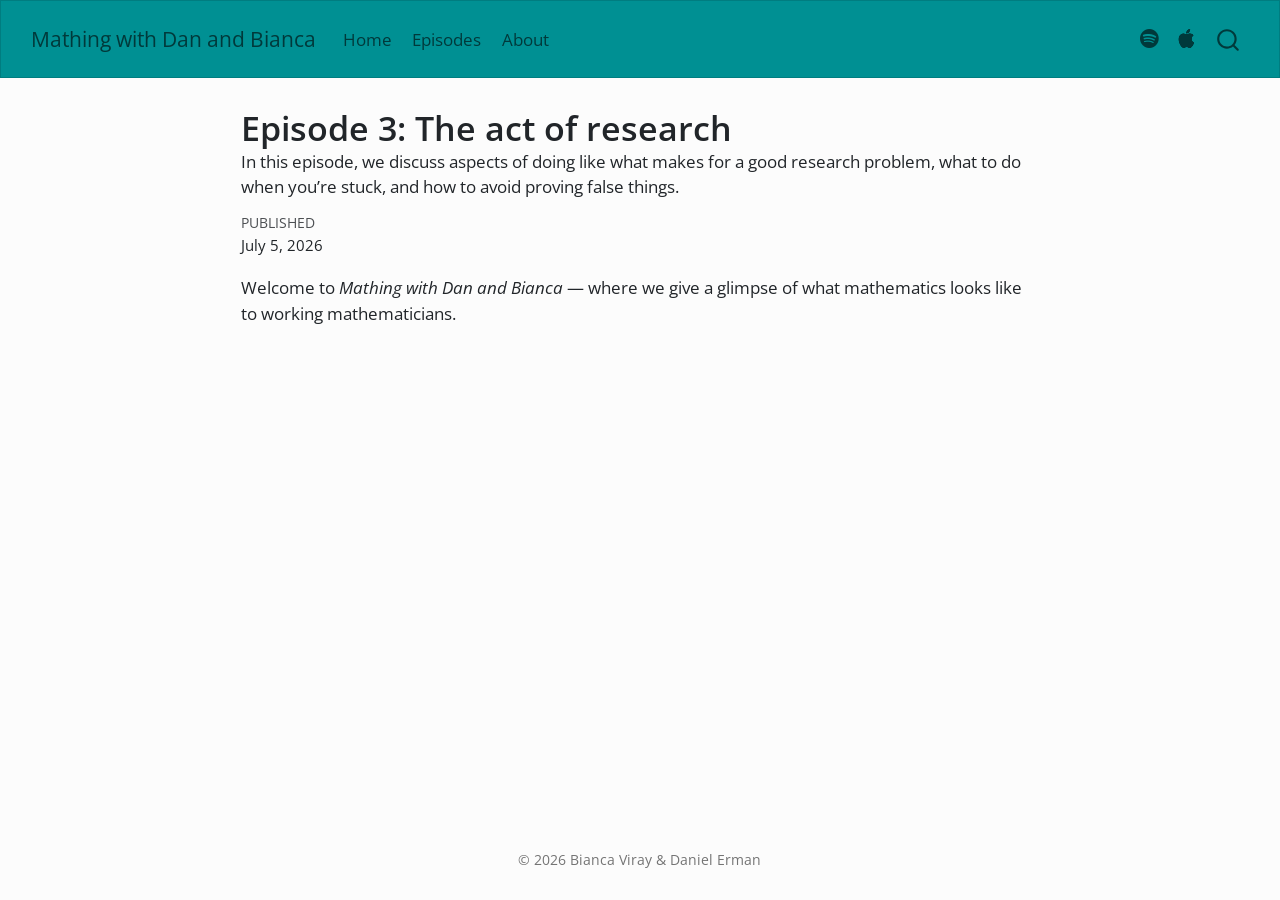
<file: episodes/ep-103-act-of-research.html>
<!DOCTYPE html>
<html xmlns="http://www.w3.org/1999/xhtml" lang="en" xml:lang="en"><head>

<meta charset="utf-8">
<meta name="generator" content="quarto-1.9.38">

<meta name="viewport" content="width=device-width, initial-scale=1.0, user-scalable=yes">

<meta name="dcterms.date" content="2026-07-05">
<meta name="description" content="In this episode, we discuss aspects of doing like what makes for a good research problem, what to do when you’re stuck, and how to avoid proving false things.">

<title>Episode 3: The act of research – Mathing with Dan and Bianca</title>
<style>
/* Default styles provided by pandoc.
** See https://pandoc.org/MANUAL.html#variables-for-html for config info.
*/
code{white-space: pre-wrap;}
span.smallcaps{font-variant: small-caps;}
div.columns{display: flex; gap: min(4vw, 1.5em);}
div.column{flex: auto; overflow-x: auto;}
div.hanging-indent{margin-left: 1.5em; text-indent: -1.5em;}
ul.task-list{list-style: none;}
ul.task-list li input[type="checkbox"] {
  width: 0.8em;
  margin: 0 0.8em 0.2em -1em; /* quarto-specific, see https://github.com/quarto-dev/quarto-cli/issues/4556 */ 
  vertical-align: middle;
}
</style>


<script src="../site_libs/quarto-nav/quarto-nav.js"></script>
<script src="../site_libs/quarto-nav/headroom.min.js"></script>
<script src="../site_libs/clipboard/clipboard.min.js"></script>
<script src="../site_libs/quarto-search/autocomplete.umd.js"></script>
<script src="../site_libs/quarto-search/fuse.min.js"></script>
<script src="../site_libs/quarto-search/quarto-search.js"></script>
<meta name="quarto:offset" content="../">
<script src="../site_libs/quarto-html/quarto.js" type="module"></script>
<script src="../site_libs/quarto-html/tabsets/tabsets.js" type="module"></script>
<script src="../site_libs/quarto-html/popper.min.js"></script>
<script src="../site_libs/quarto-html/tippy.umd.min.js"></script>
<script src="../site_libs/quarto-html/anchor.min.js"></script>
<link href="../site_libs/quarto-html/tippy.css" rel="stylesheet">
<link href="../site_libs/quarto-html/quarto-syntax-highlighting-15634bcf2e68342d4ad2dfa704d543f6.css" rel="stylesheet" id="quarto-text-highlighting-styles">
<script src="../site_libs/bootstrap/bootstrap.min.js"></script>
<link href="../site_libs/bootstrap/bootstrap-icons.css" rel="stylesheet">
<link href="../site_libs/bootstrap/bootstrap-258787f10416103385ea3f453f8d0d27.min.css" rel="stylesheet" append-hash="true" id="quarto-bootstrap" data-mode="light">
<script id="quarto-search-options" type="application/json">{
  "location": "navbar",
  "copy-button": false,
  "collapse-after": 3,
  "panel-placement": "end",
  "type": "overlay",
  "limit": 50,
  "keyboard-shortcut": [
    "f",
    "/",
    "s"
  ],
  "show-item-context": false,
  "language": {
    "search-no-results-text": "No results",
    "search-matching-documents-text": "matching documents",
    "search-copy-link-title": "Copy link to search",
    "search-hide-matches-text": "Hide additional matches",
    "search-more-match-text": "more match in this document",
    "search-more-matches-text": "more matches in this document",
    "search-clear-button-title": "Clear",
    "search-text-placeholder": "",
    "search-detached-cancel-button-title": "Cancel",
    "search-submit-button-title": "Submit",
    "search-label": "Search"
  }
}</script>


</head>

<body class="nav-fixed fullcontent quarto-light">

<div id="quarto-search-results"></div>
  <header id="quarto-header" class="headroom fixed-top">
    <nav class="navbar navbar-expand-lg " data-bs-theme="dark">
      <div class="navbar-container container-fluid">
      <div class="navbar-brand-container mx-auto">
    <a class="navbar-brand" href="../index.html">
    <span class="navbar-title">Mathing with Dan and Bianca</span>
    </a>
  </div>
            <div id="quarto-search" class="" title="Search"></div>
          <button class="navbar-toggler" type="button" data-bs-toggle="collapse" data-bs-target="#navbarCollapse" aria-controls="navbarCollapse" role="menu" aria-expanded="false" aria-label="Toggle navigation" onclick="if (window.quartoToggleHeadroom) { window.quartoToggleHeadroom(); }">
  <span class="navbar-toggler-icon"></span>
</button>
          <div class="collapse navbar-collapse" id="navbarCollapse">
            <ul class="navbar-nav navbar-nav-scroll me-auto">
  <li class="nav-item">
    <a class="nav-link" href="../index.html"> 
<span class="menu-text">Home</span></a>
  </li>  
  <li class="nav-item">
    <a class="nav-link" href="../episodes.html"> 
<span class="menu-text">Episodes</span></a>
  </li>  
  <li class="nav-item">
    <a class="nav-link" href="../about.html"> 
<span class="menu-text">About</span></a>
  </li>  
</ul>
            <ul class="navbar-nav navbar-nav-scroll ms-auto">
  <li class="nav-item compact">
    <a class="nav-link" href="https://open.spotify.com/show/033j3FXEEKCblRpzYEdOt4"> <i class="bi bi-spotify" role="img" aria-label="Spotify">
</i> 
<span class="menu-text"></span></a>
  </li>  
  <li class="nav-item compact">
    <a class="nav-link" href="https://podcasts.apple.com/us/podcast/mathing-with-dan-and-bianca/id1896932866"> <i class="bi bi-apple" role="img" aria-label="Apple Podcasts">
</i> 
<span class="menu-text"></span></a>
  </li>  
</ul>
          </div> <!-- /navcollapse -->
            <div class="quarto-navbar-tools">
</div>
      </div> <!-- /container-fluid -->
    </nav>
</header>
<!-- content -->
<div id="quarto-content" class="quarto-container page-columns page-rows-contents page-layout-article page-navbar">
<!-- sidebar -->
<!-- margin-sidebar -->
    
<!-- main -->
<main class="content" id="quarto-document-content">

<header id="title-block-header" class="quarto-title-block default">
<div class="quarto-title">
<h1 class="title">Episode 3: The act of research</h1>
</div>

<div>
  <div class="description">
    In this episode, we discuss aspects of doing like what makes for a good research problem, what to do when you’re stuck, and how to avoid proving false things.
  </div>
</div>


<div class="quarto-title-meta">

    
    <div>
    <div class="quarto-title-meta-heading">Published</div>
    <div class="quarto-title-meta-contents">
      <p class="date">July 5, 2026</p>
    </div>
  </div>
  
    
  </div>
  


</header>


<p>Welcome to <em>Mathing with Dan and Bianca</em> — where we give a glimpse of what mathematics looks like to working mathematicians.</p>
<!-- ## Show notes -->



</main> <!-- /main -->
<script id="quarto-html-after-body" type="application/javascript">
  window.document.addEventListener("DOMContentLoaded", function (event) {
    const icon = "";
    const anchorJS = new window.AnchorJS();
    anchorJS.options = {
      placement: 'right',
      icon: icon
    };
    anchorJS.add('.anchored');
    const isCodeAnnotation = (el) => {
      for (const clz of el.classList) {
        if (clz.startsWith('code-annotation-')) {                     
          return true;
        }
      }
      return false;
    }
    const onCopySuccess = function(e) {
      // button target
      const button = e.trigger;
      // don't keep focus
      button.blur();
      // flash "checked"
      button.classList.add('code-copy-button-checked');
      var currentTitle = button.getAttribute("title");
      button.setAttribute("title", "Copied!");
      let tooltip;
      if (window.bootstrap) {
        button.setAttribute("data-bs-toggle", "tooltip");
        button.setAttribute("data-bs-placement", "left");
        button.setAttribute("data-bs-title", "Copied!");
        tooltip = new bootstrap.Tooltip(button, 
          { trigger: "manual", 
            customClass: "code-copy-button-tooltip",
            offset: [0, -8]});
        tooltip.show();    
      }
      setTimeout(function() {
        if (tooltip) {
          tooltip.hide();
          button.removeAttribute("data-bs-title");
          button.removeAttribute("data-bs-toggle");
          button.removeAttribute("data-bs-placement");
        }
        button.setAttribute("title", currentTitle);
        button.classList.remove('code-copy-button-checked');
      }, 1000);
      // clear code selection
      e.clearSelection();
    }
    const getTextToCopy = function(trigger) {
      const outerScaffold = trigger.parentElement.cloneNode(true);
      const codeEl = outerScaffold.querySelector('code');
      for (const childEl of codeEl.children) {
        if (isCodeAnnotation(childEl)) {
          childEl.remove();
        }
      }
      return codeEl.innerText;
    }
    const clipboard = new window.ClipboardJS('.code-copy-button:not([data-in-quarto-modal])', {
      text: getTextToCopy
    });
    clipboard.on('success', onCopySuccess);
    if (window.document.getElementById('quarto-embedded-source-code-modal')) {
      const clipboardModal = new window.ClipboardJS('.code-copy-button[data-in-quarto-modal]', {
        text: getTextToCopy,
        container: window.document.getElementById('quarto-embedded-source-code-modal')
      });
      clipboardModal.on('success', onCopySuccess);
    }
      var localhostRegex = new RegExp(/^(?:http|https):\/\/localhost\:?[0-9]*\//);
      var mailtoRegex = new RegExp(/^mailto:/);
        var filterRegex = new RegExp("https:\/\/www\.mathingpodcast\.com");
      var isInternal = (href) => {
          return filterRegex.test(href) || localhostRegex.test(href) || mailtoRegex.test(href);
      }
      // Inspect non-navigation links and adorn them if external
     var links = window.document.querySelectorAll('a[href]:not(.nav-link):not(.navbar-brand):not(.toc-action):not(.sidebar-link):not(.sidebar-item-toggle):not(.pagination-link):not(.no-external):not([aria-hidden]):not(.dropdown-item):not(.quarto-navigation-tool):not(.about-link)');
      for (var i=0; i<links.length; i++) {
        const link = links[i];
        if (!isInternal(link.href)) {
          // undo the damage that might have been done by quarto-nav.js in the case of
          // links that we want to consider external
          if (link.dataset.originalHref !== undefined) {
            link.href = link.dataset.originalHref;
          }
            // target, if specified
            link.setAttribute("target", "_blank");
            if (link.getAttribute("rel") === null) {
              link.setAttribute("rel", "noopener");
            }
        }
      }
    function tippyHover(el, contentFn, onTriggerFn, onUntriggerFn) {
      const config = {
        allowHTML: true,
        maxWidth: 500,
        delay: 100,
        arrow: false,
        appendTo: function(el) {
            return el.parentElement;
        },
        interactive: true,
        interactiveBorder: 10,
        theme: 'quarto',
        placement: 'bottom-start',
      };
      if (contentFn) {
        config.content = contentFn;
      }
      if (onTriggerFn) {
        config.onTrigger = onTriggerFn;
      }
      if (onUntriggerFn) {
        config.onUntrigger = onUntriggerFn;
      }
      window.tippy(el, config); 
    }
    const noterefs = window.document.querySelectorAll('a[role="doc-noteref"]');
    for (var i=0; i<noterefs.length; i++) {
      const ref = noterefs[i];
      tippyHover(ref, function() {
        // use id or data attribute instead here
        let href = ref.getAttribute('data-footnote-href') || ref.getAttribute('href');
        try { href = new URL(href).hash; } catch {}
        const id = href.replace(/^#\/?/, "");
        const note = window.document.getElementById(id);
        if (note) {
          return note.innerHTML;
        } else {
          return "";
        }
      });
    }
    const xrefs = window.document.querySelectorAll('a.quarto-xref');
    const processXRef = (id, note) => {
      // Strip column container classes
      const stripColumnClz = (el) => {
        el.classList.remove("page-full", "page-columns");
        if (el.children) {
          for (const child of el.children) {
            stripColumnClz(child);
          }
        }
      }
      stripColumnClz(note)
      if (id === null || id.startsWith('sec-')) {
        // Special case sections, only their first couple elements
        const container = document.createElement("div");
        if (note.children && note.children.length > 2) {
          container.appendChild(note.children[0].cloneNode(true));
          for (let i = 1; i < note.children.length; i++) {
            const child = note.children[i];
            if (child.tagName === "P" && child.innerText === "") {
              continue;
            } else {
              container.appendChild(child.cloneNode(true));
              break;
            }
          }
          if (window.Quarto?.typesetMath) {
            window.Quarto.typesetMath(container);
          }
          return container.innerHTML
        } else {
          if (window.Quarto?.typesetMath) {
            window.Quarto.typesetMath(note);
          }
          return note.innerHTML;
        }
      } else {
        // Remove any anchor links if they are present
        const anchorLink = note.querySelector('a.anchorjs-link');
        if (anchorLink) {
          anchorLink.remove();
        }
        if (window.Quarto?.typesetMath) {
          window.Quarto.typesetMath(note);
        }
        if (note.classList.contains("callout")) {
          return note.outerHTML;
        } else {
          return note.innerHTML;
        }
      }
    }
    for (var i=0; i<xrefs.length; i++) {
      const xref = xrefs[i];
      tippyHover(xref, undefined, function(instance) {
        instance.disable();
        let url = xref.getAttribute('href');
        let hash = undefined; 
        if (url.startsWith('#')) {
          hash = url;
        } else {
          try { hash = new URL(url).hash; } catch {}
        }
        if (hash) {
          const id = hash.replace(/^#\/?/, "");
          const note = window.document.getElementById(id);
          if (note !== null) {
            try {
              const html = processXRef(id, note.cloneNode(true));
              instance.setContent(html);
            } finally {
              instance.enable();
              instance.show();
            }
          } else {
            // See if we can fetch this
            fetch(url.split('#')[0])
            .then(res => res.text())
            .then(html => {
              const parser = new DOMParser();
              const htmlDoc = parser.parseFromString(html, "text/html");
              const note = htmlDoc.getElementById(id);
              if (note !== null) {
                const html = processXRef(id, note);
                instance.setContent(html);
              } 
            }).finally(() => {
              instance.enable();
              instance.show();
            });
          }
        } else {
          // See if we can fetch a full url (with no hash to target)
          // This is a special case and we should probably do some content thinning / targeting
          fetch(url)
          .then(res => res.text())
          .then(html => {
            const parser = new DOMParser();
            const htmlDoc = parser.parseFromString(html, "text/html");
            const note = htmlDoc.querySelector('main.content');
            if (note !== null) {
              // This should only happen for chapter cross references
              // (since there is no id in the URL)
              // remove the first header
              if (note.children.length > 0 && note.children[0].tagName === "HEADER") {
                note.children[0].remove();
              }
              const html = processXRef(null, note);
              instance.setContent(html);
            } 
          }).finally(() => {
            instance.enable();
            instance.show();
          });
        }
      }, function(instance) {
      });
    }
        let selectedAnnoteEl;
        const selectorForAnnotation = ( cell, annotation) => {
          let cellAttr = 'data-code-cell="' + cell + '"';
          let lineAttr = 'data-code-annotation="' +  annotation + '"';
          const selector = 'span[' + cellAttr + '][' + lineAttr + ']';
          return selector;
        }
        const selectCodeLines = (annoteEl) => {
          const doc = window.document;
          const targetCell = annoteEl.getAttribute("data-target-cell");
          const targetAnnotation = annoteEl.getAttribute("data-target-annotation");
          const annoteSpan = window.document.querySelector(selectorForAnnotation(targetCell, targetAnnotation));
          const lines = annoteSpan.getAttribute("data-code-lines").split(",");
          const lineIds = lines.map((line) => {
            return targetCell + "-" + line;
          })
          let top = null;
          let height = null;
          let parent = null;
          if (lineIds.length > 0) {
              //compute the position of the single el (top and bottom and make a div)
              const el = window.document.getElementById(lineIds[0]);
              top = el.offsetTop;
              height = el.offsetHeight;
              parent = el.parentElement.parentElement;
            if (lineIds.length > 1) {
              const lastEl = window.document.getElementById(lineIds[lineIds.length - 1]);
              const bottom = lastEl.offsetTop + lastEl.offsetHeight;
              height = bottom - top;
            }
            if (top !== null && height !== null && parent !== null) {
              // cook up a div (if necessary) and position it 
              let div = window.document.getElementById("code-annotation-line-highlight");
              if (div === null) {
                div = window.document.createElement("div");
                div.setAttribute("id", "code-annotation-line-highlight");
                div.style.position = 'absolute';
                parent.appendChild(div);
              }
              div.style.top = top - 2 + "px";
              div.style.height = height + 4 + "px";
              div.style.left = 0;
              let gutterDiv = window.document.getElementById("code-annotation-line-highlight-gutter");
              if (gutterDiv === null) {
                gutterDiv = window.document.createElement("div");
                gutterDiv.setAttribute("id", "code-annotation-line-highlight-gutter");
                gutterDiv.style.position = 'absolute';
                const codeCell = window.document.getElementById(targetCell);
                const gutter = codeCell.querySelector('.code-annotation-gutter');
                gutter.appendChild(gutterDiv);
              }
              gutterDiv.style.top = top - 2 + "px";
              gutterDiv.style.height = height + 4 + "px";
            }
            selectedAnnoteEl = annoteEl;
          }
        };
        const unselectCodeLines = () => {
          const elementsIds = ["code-annotation-line-highlight", "code-annotation-line-highlight-gutter"];
          elementsIds.forEach((elId) => {
            const div = window.document.getElementById(elId);
            if (div) {
              div.remove();
            }
          });
          selectedAnnoteEl = undefined;
        };
          // Handle positioning of the toggle
      window.addEventListener(
        "resize",
        throttle(() => {
          elRect = undefined;
          if (selectedAnnoteEl) {
            selectCodeLines(selectedAnnoteEl);
          }
        }, 10)
      );
      function throttle(fn, ms) {
      let throttle = false;
      let timer;
        return (...args) => {
          if(!throttle) { // first call gets through
              fn.apply(this, args);
              throttle = true;
          } else { // all the others get throttled
              if(timer) clearTimeout(timer); // cancel #2
              timer = setTimeout(() => {
                fn.apply(this, args);
                timer = throttle = false;
              }, ms);
          }
        };
      }
        // Attach click handler to the DT
        const annoteDls = window.document.querySelectorAll('dt[data-target-cell]');
        for (const annoteDlNode of annoteDls) {
          annoteDlNode.addEventListener('click', (event) => {
            const clickedEl = event.target;
            if (clickedEl !== selectedAnnoteEl) {
              unselectCodeLines();
              const activeEl = window.document.querySelector('dt[data-target-cell].code-annotation-active');
              if (activeEl) {
                activeEl.classList.remove('code-annotation-active');
              }
              selectCodeLines(clickedEl);
              clickedEl.classList.add('code-annotation-active');
            } else {
              // Unselect the line
              unselectCodeLines();
              clickedEl.classList.remove('code-annotation-active');
            }
          });
        }
    const findCites = (el) => {
      const parentEl = el.parentElement;
      if (parentEl) {
        const cites = parentEl.dataset.cites;
        if (cites) {
          return {
            el,
            cites: cites.split(' ')
          };
        } else {
          return findCites(el.parentElement)
        }
      } else {
        return undefined;
      }
    };
    var bibliorefs = window.document.querySelectorAll('a[role="doc-biblioref"]');
    for (var i=0; i<bibliorefs.length; i++) {
      const ref = bibliorefs[i];
      const citeInfo = findCites(ref);
      if (citeInfo) {
        tippyHover(citeInfo.el, function() {
          var popup = window.document.createElement('div');
          citeInfo.cites.forEach(function(cite) {
            var citeDiv = window.document.createElement('div');
            citeDiv.classList.add('hanging-indent');
            citeDiv.classList.add('csl-entry');
            var biblioDiv = window.document.getElementById('ref-' + cite);
            if (biblioDiv) {
              citeDiv.innerHTML = biblioDiv.innerHTML;
            }
            popup.appendChild(citeDiv);
          });
          return popup.innerHTML;
        });
      }
    }
  });
  </script>
</div> <!-- /content -->
<footer class="footer">
  <div class="nav-footer">
    <div class="nav-footer-left">
      &nbsp;
    </div>   
    <div class="nav-footer-center">
<p>© 2026 Bianca Viray &amp; Daniel Erman</p>
</div>
    <div class="nav-footer-right">
      &nbsp;
    </div>
  </div>
</footer>




</body></html>
</file>
<file: site_libs/quarto-html/tippy.css>
.tippy-box[data-animation=fade][data-state=hidden]{opacity:0}[data-tippy-root]{max-width:calc(100vw - 10px)}.tippy-box{position:relative;background-color:#333;color:#fff;border-radius:4px;font-size:14px;line-height:1.4;white-space:normal;outline:0;transition-property:transform,visibility,opacity}.tippy-box[data-placement^=top]>.tippy-arrow{bottom:0}.tippy-box[data-placement^=top]>.tippy-arrow:before{bottom:-7px;left:0;border-width:8px 8px 0;border-top-color:initial;transform-origin:center top}.tippy-box[data-placement^=bottom]>.tippy-arrow{top:0}.tippy-box[data-placement^=bottom]>.tippy-arrow:before{top:-7px;left:0;border-width:0 8px 8px;border-bottom-color:initial;transform-origin:center bottom}.tippy-box[data-placement^=left]>.tippy-arrow{right:0}.tippy-box[data-placement^=left]>.tippy-arrow:before{border-width:8px 0 8px 8px;border-left-color:initial;right:-7px;transform-origin:center left}.tippy-box[data-placement^=right]>.tippy-arrow{left:0}.tippy-box[data-placement^=right]>.tippy-arrow:before{left:-7px;border-width:8px 8px 8px 0;border-right-color:initial;transform-origin:center right}.tippy-box[data-inertia][data-state=visible]{transition-timing-function:cubic-bezier(.54,1.5,.38,1.11)}.tippy-arrow{width:16px;height:16px;color:#333}.tippy-arrow:before{content:"";position:absolute;border-color:transparent;border-style:solid}.tippy-content{position:relative;padding:5px 9px;z-index:1}
</file>
<file: site_libs/quarto-html/quarto-syntax-highlighting-15634bcf2e68342d4ad2dfa704d543f6.css>
/* quarto syntax highlight colors */
:root {
  --quarto-hl-ot-color: #003B4F;
  --quarto-hl-at-color: #657422;
  --quarto-hl-ss-color: #20794D;
  --quarto-hl-an-color: #5E5E5E;
  --quarto-hl-fu-color: #4758AB;
  --quarto-hl-st-color: #20794D;
  --quarto-hl-cf-color: #003B4F;
  --quarto-hl-op-color: #5E5E5E;
  --quarto-hl-er-color: #AD0000;
  --quarto-hl-bn-color: #AD0000;
  --quarto-hl-al-color: #AD0000;
  --quarto-hl-va-color: #111111;
  --quarto-hl-bu-color: inherit;
  --quarto-hl-ex-color: inherit;
  --quarto-hl-pp-color: #AD0000;
  --quarto-hl-in-color: #5E5E5E;
  --quarto-hl-vs-color: #20794D;
  --quarto-hl-wa-color: #5E5E5E;
  --quarto-hl-do-color: #5E5E5E;
  --quarto-hl-im-color: #00769E;
  --quarto-hl-ch-color: #20794D;
  --quarto-hl-dt-color: #AD0000;
  --quarto-hl-fl-color: #AD0000;
  --quarto-hl-co-color: #5E5E5E;
  --quarto-hl-cv-color: #5E5E5E;
  --quarto-hl-cn-color: #8f5902;
  --quarto-hl-sc-color: #5E5E5E;
  --quarto-hl-dv-color: #AD0000;
  --quarto-hl-kw-color: #003B4F;
}

/* other quarto variables */
:root {
  --quarto-font-monospace: SFMono-Regular, Menlo, Monaco, Consolas, "Liberation Mono", "Courier New", monospace;
}

/* syntax highlight based on Pandoc's rules */
pre > code.sourceCode > span {
  color: #003B4F;
}

code.sourceCode > span {
  color: #003B4F;
}

div.sourceCode,
div.sourceCode pre.sourceCode {
  color: #003B4F;
}

/* Normal */
code span {
  color: #003B4F;
}

/* Alert */
code span.al {
  color: #AD0000;
  font-style: inherit;
}

/* Annotation */
code span.an {
  color: #5E5E5E;
  font-style: inherit;
}

/* Attribute */
code span.at {
  color: #657422;
  font-style: inherit;
}

/* BaseN */
code span.bn {
  color: #AD0000;
  font-style: inherit;
}

/* BuiltIn */
code span.bu {
  font-style: inherit;
}

/* ControlFlow */
code span.cf {
  color: #003B4F;
  font-weight: bold;
  font-style: inherit;
}

/* Char */
code span.ch {
  color: #20794D;
  font-style: inherit;
}

/* Constant */
code span.cn {
  color: #8f5902;
  font-style: inherit;
}

/* Comment */
code span.co {
  color: #5E5E5E;
  font-style: inherit;
}

/* CommentVar */
code span.cv {
  color: #5E5E5E;
  font-style: italic;
}

/* Documentation */
code span.do {
  color: #5E5E5E;
  font-style: italic;
}

/* DataType */
code span.dt {
  color: #AD0000;
  font-style: inherit;
}

/* DecVal */
code span.dv {
  color: #AD0000;
  font-style: inherit;
}

/* Error */
code span.er {
  color: #AD0000;
  font-style: inherit;
}

/* Extension */
code span.ex {
  font-style: inherit;
}

/* Float */
code span.fl {
  color: #AD0000;
  font-style: inherit;
}

/* Function */
code span.fu {
  color: #4758AB;
  font-style: inherit;
}

/* Import */
code span.im {
  color: #00769E;
  font-style: inherit;
}

/* Information */
code span.in {
  color: #5E5E5E;
  font-style: inherit;
}

/* Keyword */
code span.kw {
  color: #003B4F;
  font-weight: bold;
  font-style: inherit;
}

/* Operator */
code span.op {
  color: #5E5E5E;
  font-style: inherit;
}

/* Other */
code span.ot {
  color: #003B4F;
  font-style: inherit;
}

/* Preprocessor */
code span.pp {
  color: #AD0000;
  font-style: inherit;
}

/* SpecialChar */
code span.sc {
  color: #5E5E5E;
  font-style: inherit;
}

/* SpecialString */
code span.ss {
  color: #20794D;
  font-style: inherit;
}

/* String */
code span.st {
  color: #20794D;
  font-style: inherit;
}

/* Variable */
code span.va {
  color: #111111;
  font-style: inherit;
}

/* VerbatimString */
code span.vs {
  color: #20794D;
  font-style: inherit;
}

/* Warning */
code span.wa {
  color: #5E5E5E;
  font-style: italic;
}

.prevent-inlining {
  content: "</";
}

/*# sourceMappingURL=f23921c56f73e400b49028c9186a1aa0.css.map */
</file>
